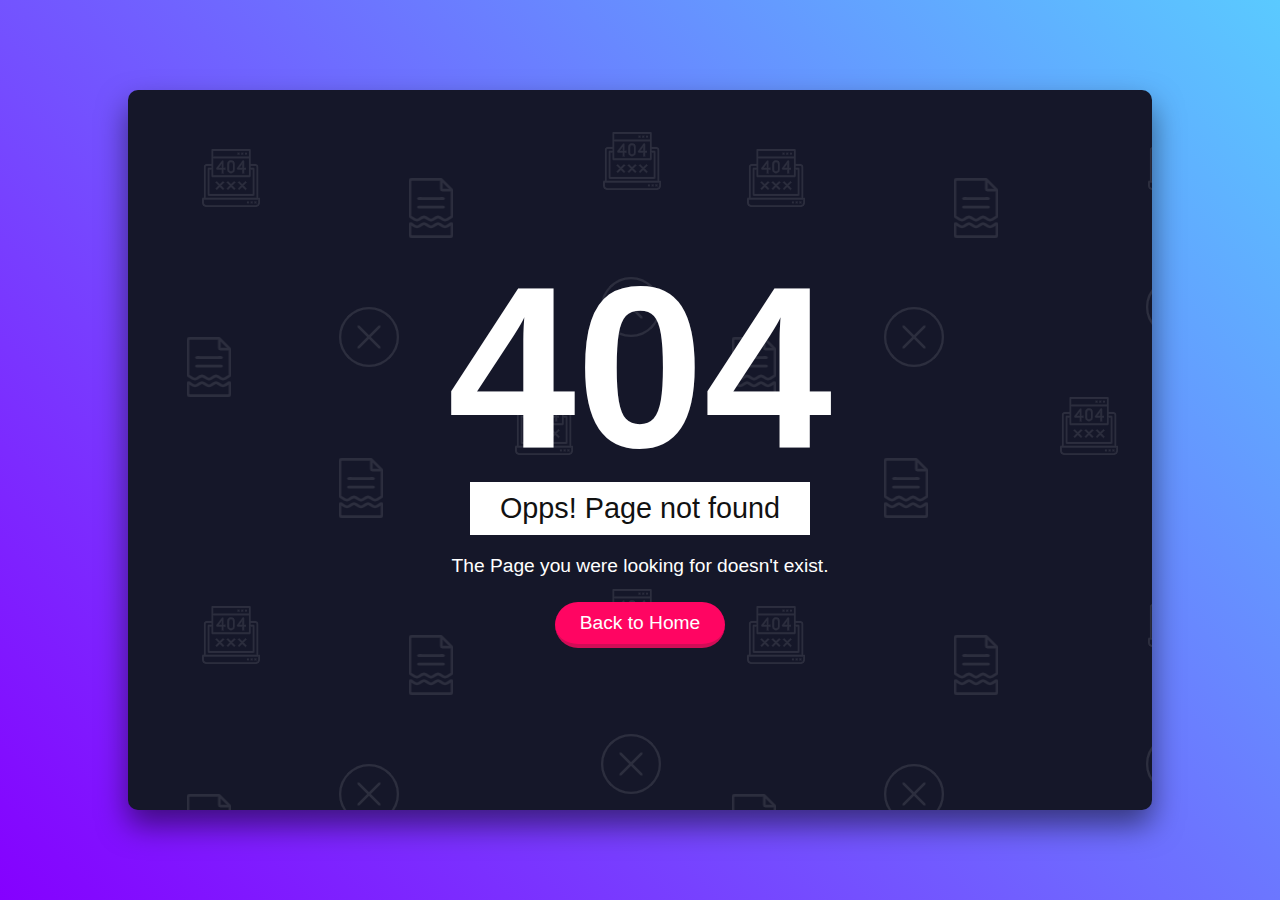
<file: 404/index.html>
<!DOCTYPE html>
<html>
<head>
	<title>404</title>
	<link rel="stylesheet" type="text/css" href="style.css">
</head>
<body>
	<div id="container">
		<div class="content">
			<h2>404</h2>
			<h4>Opps! Page not found</h4>
			<p>The Page you were looking for doesn't exist.</p>
			<a href="#">Back to Home</a>
		</div>
	</div>
	<script type="text/javascript">
		var container = document.getElementById('container')
		window.onmousemove = function(e)
		{
			var x = -e.clientX/5,
			    y = -e.clientY/5;
			container.style.backgroundPositionX = x + 'px';
			container.style.backgroundPositionY = y + 'px';
		}
	</script>
</body>
</html>
</file>
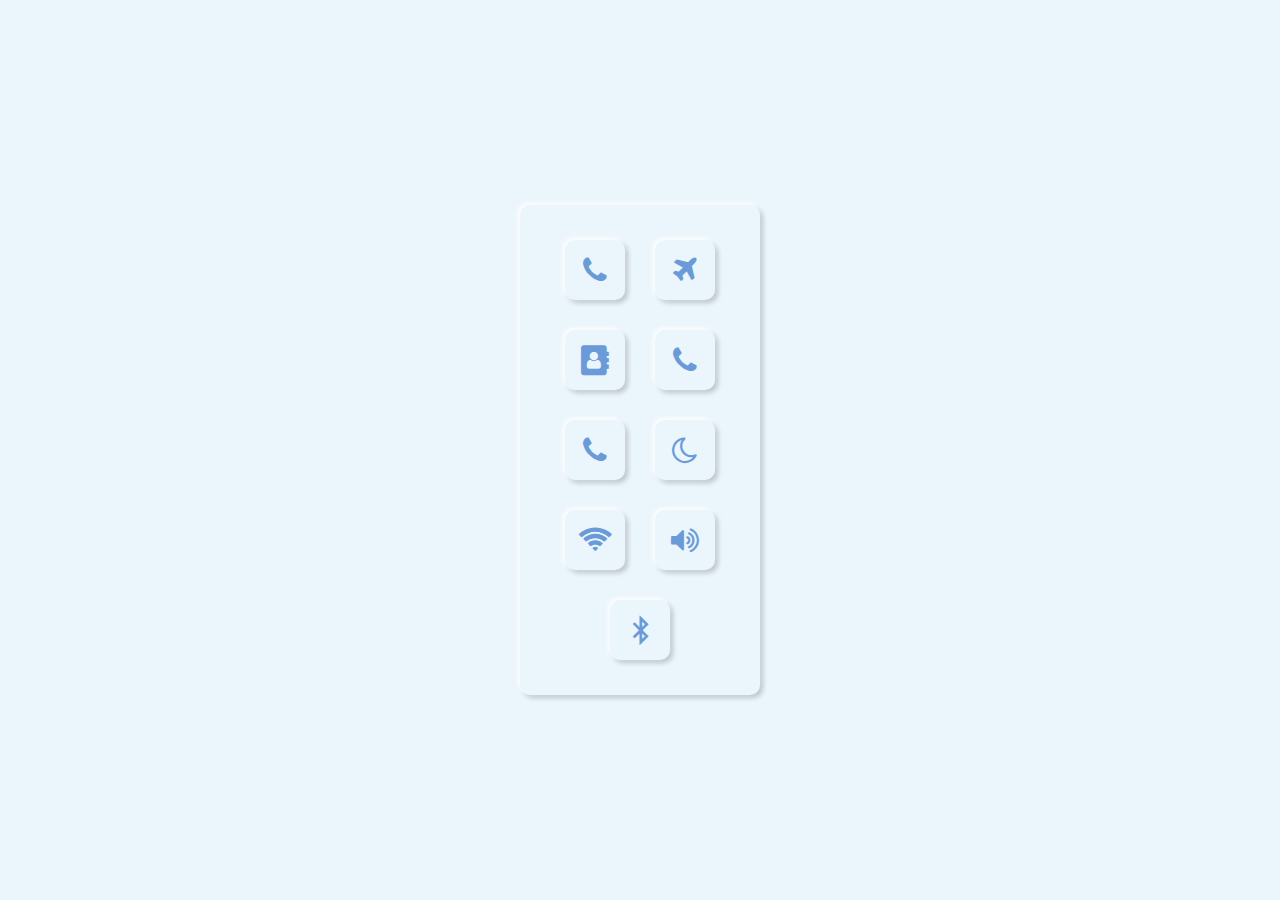
<file: checkbox1/index.html>
<!DOCTYPE html>
<html>
<head>
	<title>Neumorphic</title>
	<link rel="stylesheet" href="https://stackpath.bootstrapcdn.com/font-awesome/4.7.0/css/font-awesome.min.css" integrity="sha384-wvfXpqpZZVQGK6TAh5PVlGOfQNHSoD2xbE+QkPxCAFlNEevoEH3Sl0sibVcOQVnN" crossorigin="anonymous">
	<link rel="stylesheet" type="text/css" href="style.css">
</head>
<body>
	<ul>
		<li>
			<label>
				<input type="checkbox" name="">
				<div class="icon-box">
					<i class="fa fa-phone" aria-hidden="true"></i>
					
				</div>
			</label>
		</li>
		<li>
			<label>
				<input type="checkbox" name="">
				<div class="icon-box">
					<i class="fa fa-plane" aria-hidden="true"></i>
					
				</div>
			</label>
		</li>
		<li>
			<label>
				<input type="checkbox" name="">
				<div class="icon-box">
					<i class="fa fa-address-book" aria-hidden="true"></i>
					
				</div>
			</label>
		</li>
		<li>
			<label>
				<input type="checkbox" name="">
				<div class="icon-box">
					<i class="fa fa-phone" aria-hidden="true"></i>
					
				</div>
			</label>
		</li>
		<li>
			<label>
				<input type="checkbox" name="">
				<div class="icon-box">
					<i class="fa fa-phone" aria-hidden="true"></i>
					
				</div>
			</label>
		</li>
		<li>
			<label>
				<input type="checkbox" name="">
				<div class="icon-box">
					<i class="fa fa-moon-o" aria-hidden="true"></i>
					
				</div>
			</label>
		</li>
		<li>
			<label>
				<input type="checkbox" name="">
				<div class="icon-box">
					<i class="fa fa-wifi" aria-hidden="true"></i>
					
				</div>
			</label>
		</li>
		<li>
			<label>
				<input type="checkbox" name="">
				<div class="icon-box">
					<i class="fa fa-volume-up" aria-hidden="true"></i>
					
				</div>
			</label>
		</li>
		<li>
			<label>
				<input type="checkbox" name="">
				<div class="icon-box">
					<i class="fa fa-bluetooth-b" aria-hidden="true"></i>
					
				</div>
			</label>
		</li>
	</ul>
</body>
</html>
</file>
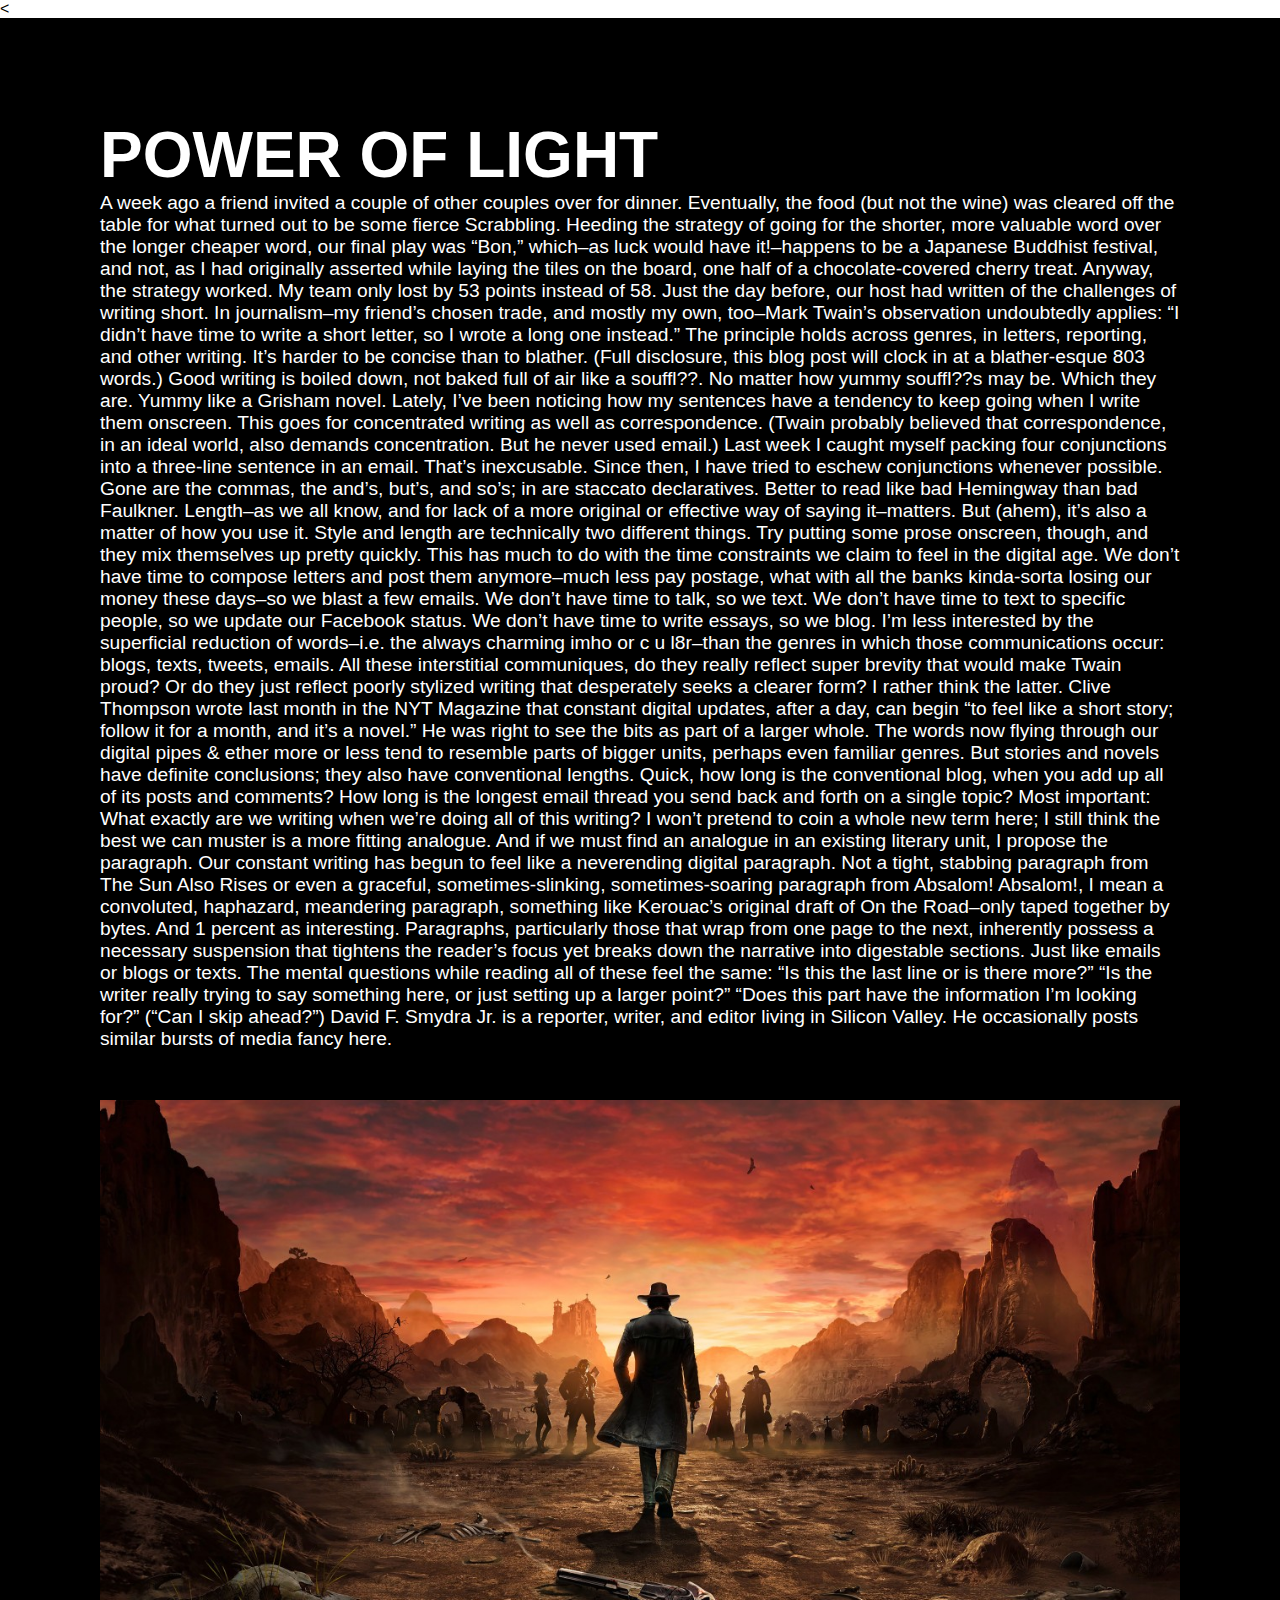
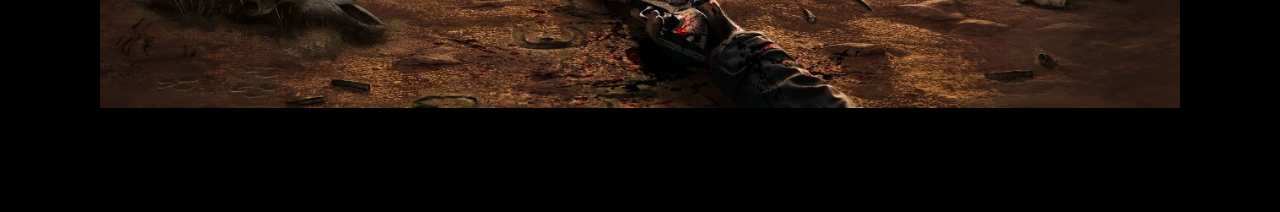
<file: ligth/index.html>
<!DOCTYPE html>
<html>
<head>
	<title>Light</title>
	<link rel="stylesheet" type="text/css" href="style.css">
</head>
<body>
	<<section>
		<div class="light"></div>
		<h2>POWER OF LIGHT</h2>
		<p>A week ago a friend invited a couple of other couples over for dinner. Eventually, the food (but not the wine) was cleared off the table for what turned out to be some fierce Scrabbling. Heeding the strategy of going for the shorter, more valuable word over the longer cheaper word, our final play was “Bon,” which–as luck would have it!–happens to be a Japanese Buddhist festival, and not, as I had originally asserted while laying the tiles on the board, one half of a chocolate-covered cherry treat. Anyway, the strategy worked. My team only lost by 53 points instead of 58.

Just the day before, our host had written of the challenges of writing short. In journalism–my friend’s chosen trade, and mostly my own, too–Mark Twain’s observation undoubtedly applies: “I didn’t have time to write a short letter, so I wrote a long one instead.” The principle holds across genres, in letters, reporting, and other writing. It’s harder to be concise than to blather. (Full disclosure, this blog post will clock in at a blather-esque 803 words.) Good writing is boiled down, not baked full of air like a souffl??. No matter how yummy souffl??s may be. Which they are. Yummy like a Grisham novel.

Lately, I’ve been noticing how my sentences have a tendency to keep going when I write them onscreen. This goes for concentrated writing as well as correspondence. (Twain probably believed that correspondence, in an ideal world, also demands concentration. But he never used email.) Last week I caught myself packing four conjunctions into a three-line sentence in an email. That’s inexcusable. Since then, I have tried to eschew conjunctions whenever possible. Gone are the commas, the and’s, but’s, and so’s; in are staccato declaratives. Better to read like bad Hemingway than bad Faulkner.

Length–as we all know, and for lack of a more original or effective way of saying it–matters. But (ahem), it’s also a matter of how you use it. Style and length are technically two different things.

Try putting some prose onscreen, though, and they mix themselves up pretty quickly. This has much to do with the time constraints we claim to feel in the digital age. We don’t have time to compose letters and post them anymore–much less pay postage, what with all the banks kinda-sorta losing our money these days–so we blast a few emails. We don’t have time to talk, so we text. We don’t have time to text to specific people, so we update our Facebook status. We don’t have time to write essays, so we blog.

I’m less interested by the superficial reduction of words–i.e. the always charming imho or c u l8r–than the genres in which those communications occur: blogs, texts, tweets, emails. All these interstitial communiques, do they really reflect super brevity that would make Twain proud? Or do they just reflect poorly stylized writing that desperately seeks a clearer form?

I rather think the latter. Clive Thompson wrote last month in the NYT Magazine that constant digital updates, after a day, can begin “to feel like a short story; follow it for a month, and it’s a novel.” He was right to see the bits as part of a larger whole. The words now flying through our digital pipes & ether more or less tend to resemble parts of bigger units, perhaps even familiar genres. But stories and novels have definite conclusions; they also have conventional lengths. Quick, how long is the conventional blog, when you add up all of its posts and comments? How long is the longest email thread you send back and forth on a single topic?

Most important: What exactly are we writing when we’re doing all of this writing? I won’t pretend to coin a whole new term here; I still think the best we can muster is a more fitting analogue. And if we must find an analogue in an existing literary unit, I propose the paragraph. Our constant writing has begun to feel like a neverending digital paragraph. Not a tight, stabbing paragraph from The Sun Also Rises or even a graceful, sometimes-slinking, sometimes-soaring paragraph from Absalom! Absalom!, I mean a convoluted, haphazard, meandering paragraph, something like Kerouac’s original draft of On the Road–only taped together by bytes. And 1 percent as interesting.

Paragraphs, particularly those that wrap from one page to the next, inherently possess a necessary suspension that tightens the reader’s focus yet breaks down the narrative into digestable sections. Just like emails or blogs or texts. The mental questions while reading all of these feel the same:

“Is this the last line or is there more?”

“Is the writer really trying to say something here, or just setting up a larger point?”

“Does this part have the information I’m looking for?”

(“Can I skip ahead?”)
David F. Smydra Jr. is a reporter, writer, and editor living in Silicon Valley. He occasionally posts similar bursts of media fancy here.</p>
<img src="05.jpg">
	</section>
	<script src="https://code.jquery.com/jquery-3.4.1.js""></script>

	<script type="text/javascript">
		$(document).mousemove(function(e){
			var X = e.pageX;
			var Y = e.pageY;
			$('.light').css('background','radial-gradient( circle at '+X+'px '+Y+'px , transparent, #000 30%)');	
		})
	</script>
</body>
</html>
</file>
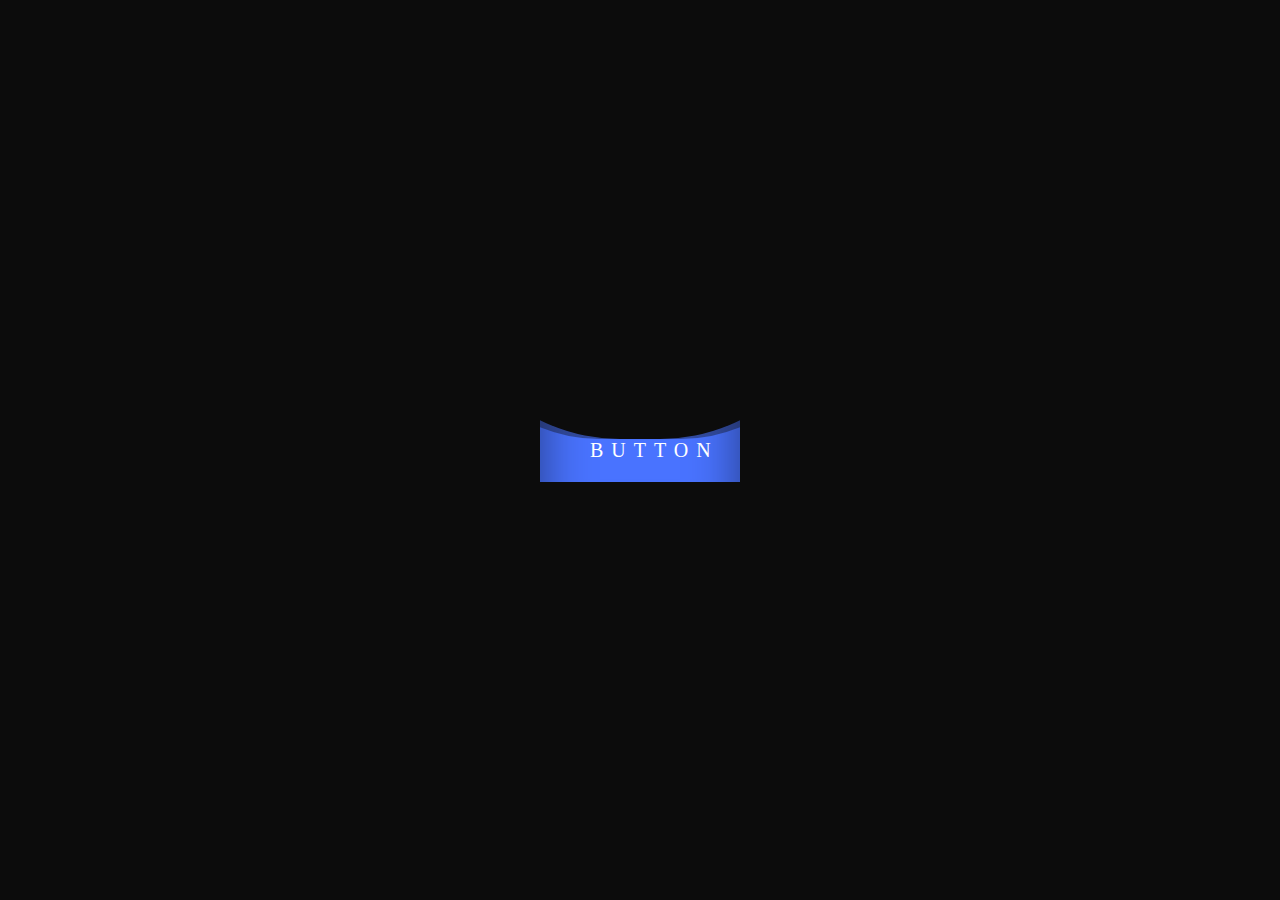
<file: liquid/index.html>
<!DOCTYPE html>
<html>
<head>
	<meta charset="utf-8">
	<title>UNIMATE</title>
	<link rel="stylesheet" href="CSS/style.css">
</head>
<body>
	<a href="#">
		<span>Button</span>
		<div class="liquid"></div>
	</a>
</body>
</html>
</file>
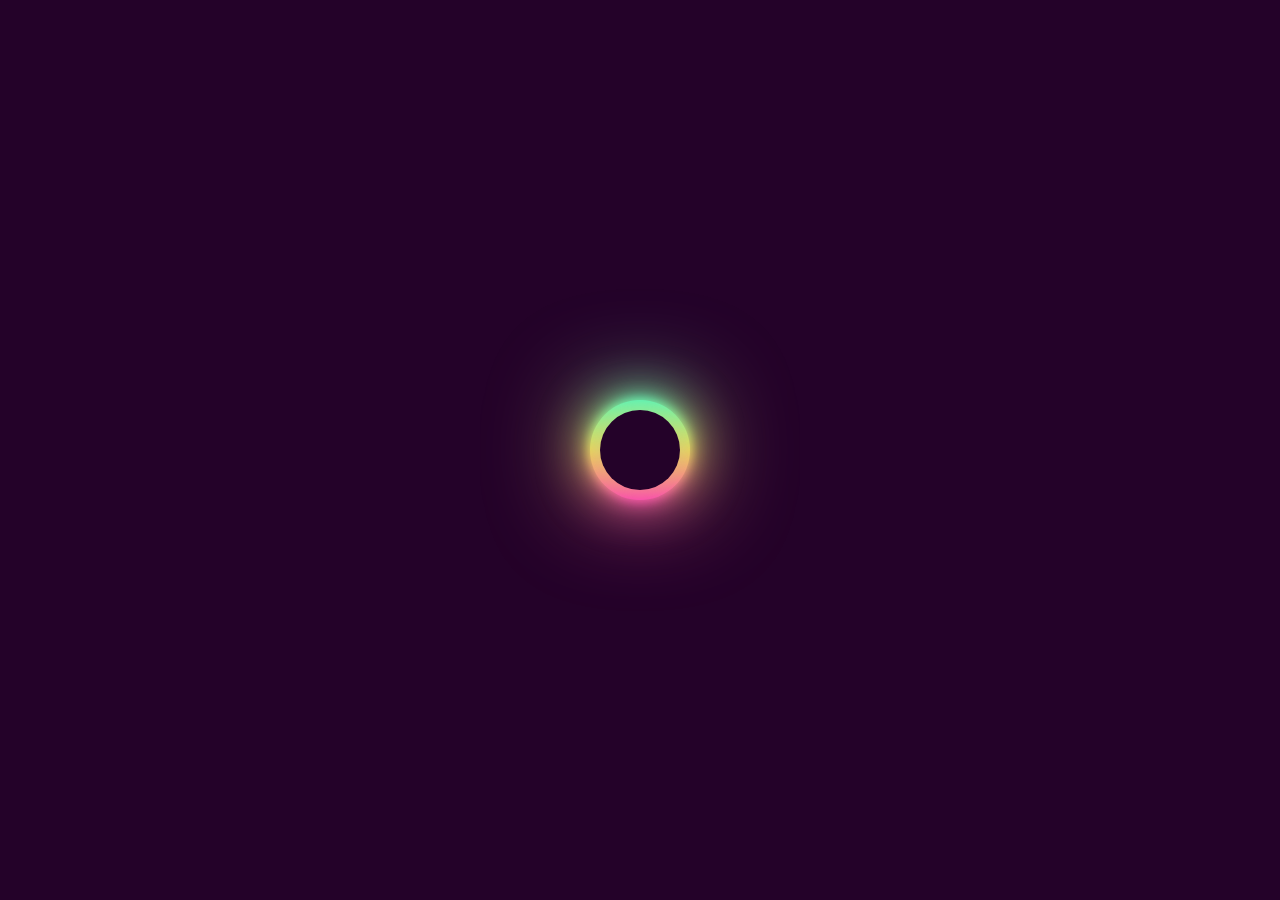
<file: loader/index.html>
<!DOCTYPE html>
<html>
<head>
	<title>Preloader</title>
	<link rel="stylesheet" type="text/css" href="style.css">
</head>
<body>
	<div class="loader">
		<span></span>
		<span></span>
		<span></span>
		<span></span>
	</div>
</body>
</html>
</file>
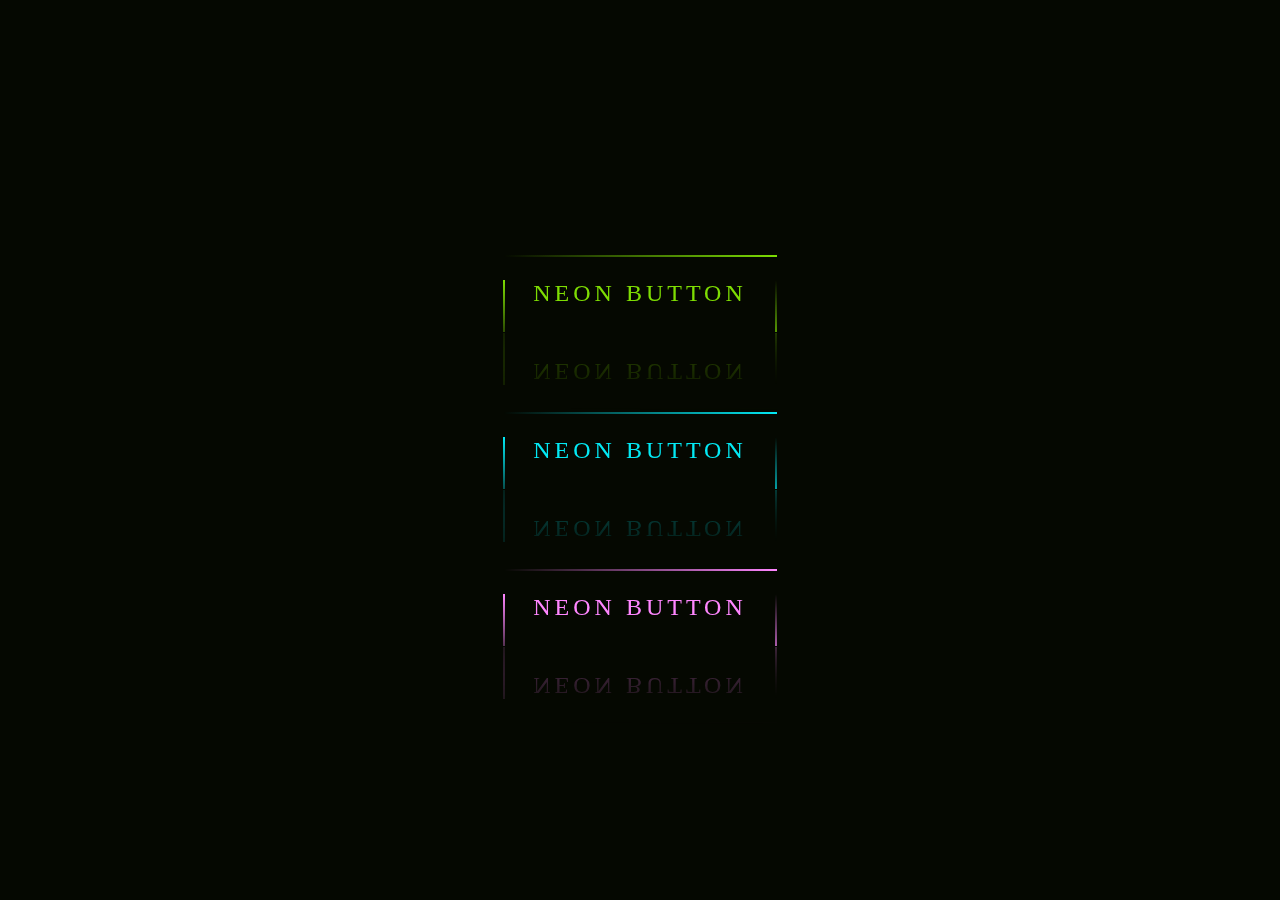
<file: neon_light/index.html>
<!DOCTYPE html>
<html>
<head>
	<title>NEON LIGHT</title>
	<link rel="stylesheet" type="text/css" href="style.css">
</head>
<body>
	<a href="#">
		<span></span>
		<span></span>
		<span></span>
		<span></span>
		Neon Button
	</a>
	<a href="#">
		<span></span>
		<span></span>
		<span></span>
		<span></span>
		Neon Button
	</a>
	<a href="#">
		<span></span>
		<span></span>
		<span></span>
		<span></span>
		Neon Button
	</a>
</body>
</html>
</file>
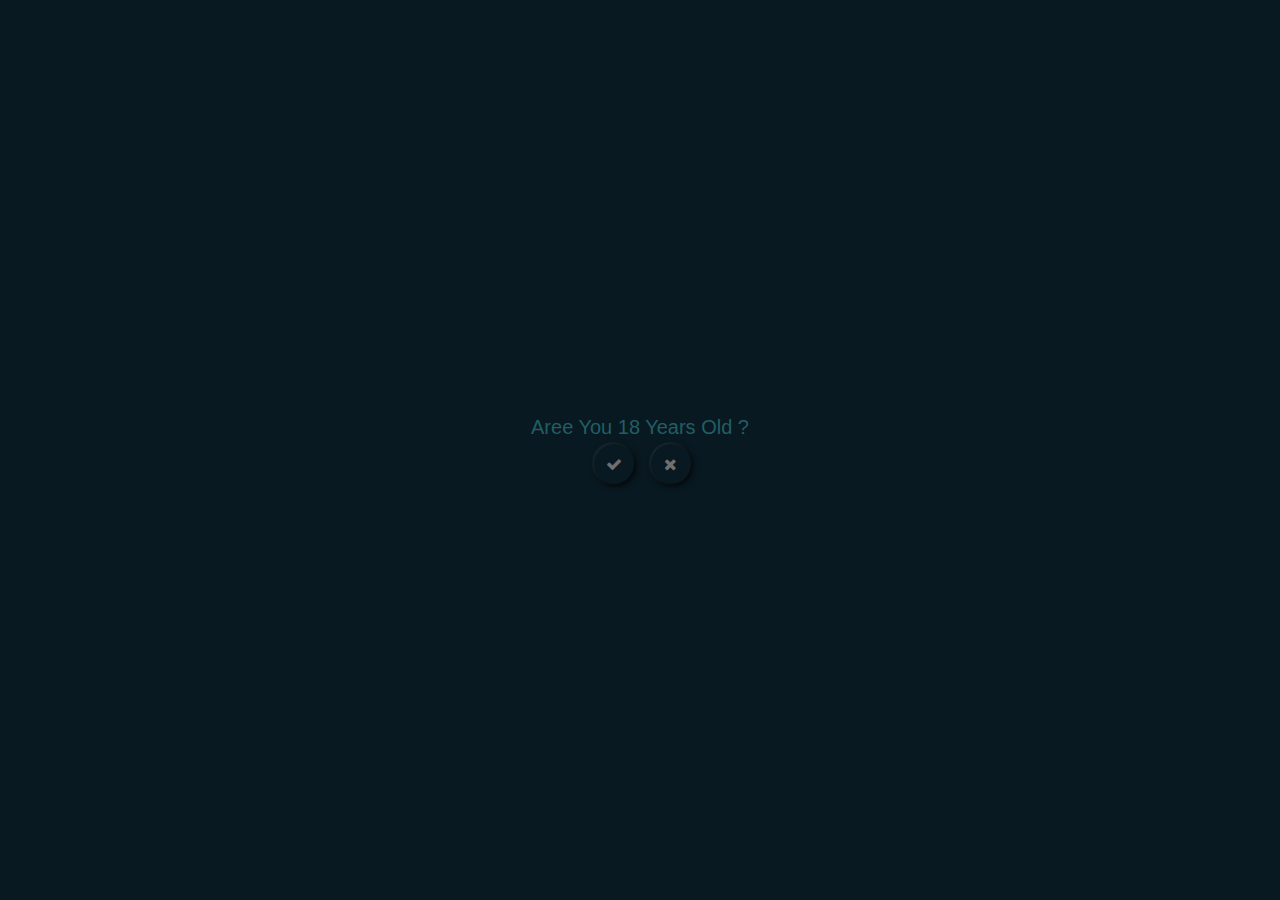
<file: neumophic radio button/index.html>
<!DOCTYPE html>
<html>
<head>
	<meta charset="utf-8">
	<title>Neumorphic Radio Button</title>
	<link rel="stylesheet" href="https://stackpath.bootstrapcdn.com/font-awesome/4.7.0/css/font-awesome.min.css" integrity="sha384-wvfXpqpZZVQGK6TAh5PVlGOfQNHSoD2xbE+QkPxCAFlNEevoEH3Sl0sibVcOQVnN" crossorigin="anonymous">
	<link rel="stylesheet" type="text/css" href="style.css">
</head>
<body>
	<div class="container">
		<p>Aree You 18 Years Old ?</p>
		<div>
			<label>
				<input type="Radio" name="age">
				<i class="fa fa-check" aria-hidden="true"></i>
			</label>
			<label>
				<input type="Radio" name="age">
				<i class="fa fa-times" aria-hidden="true"></i>
			</label>
		</div>
	</div>

</body>
</html>
</file>
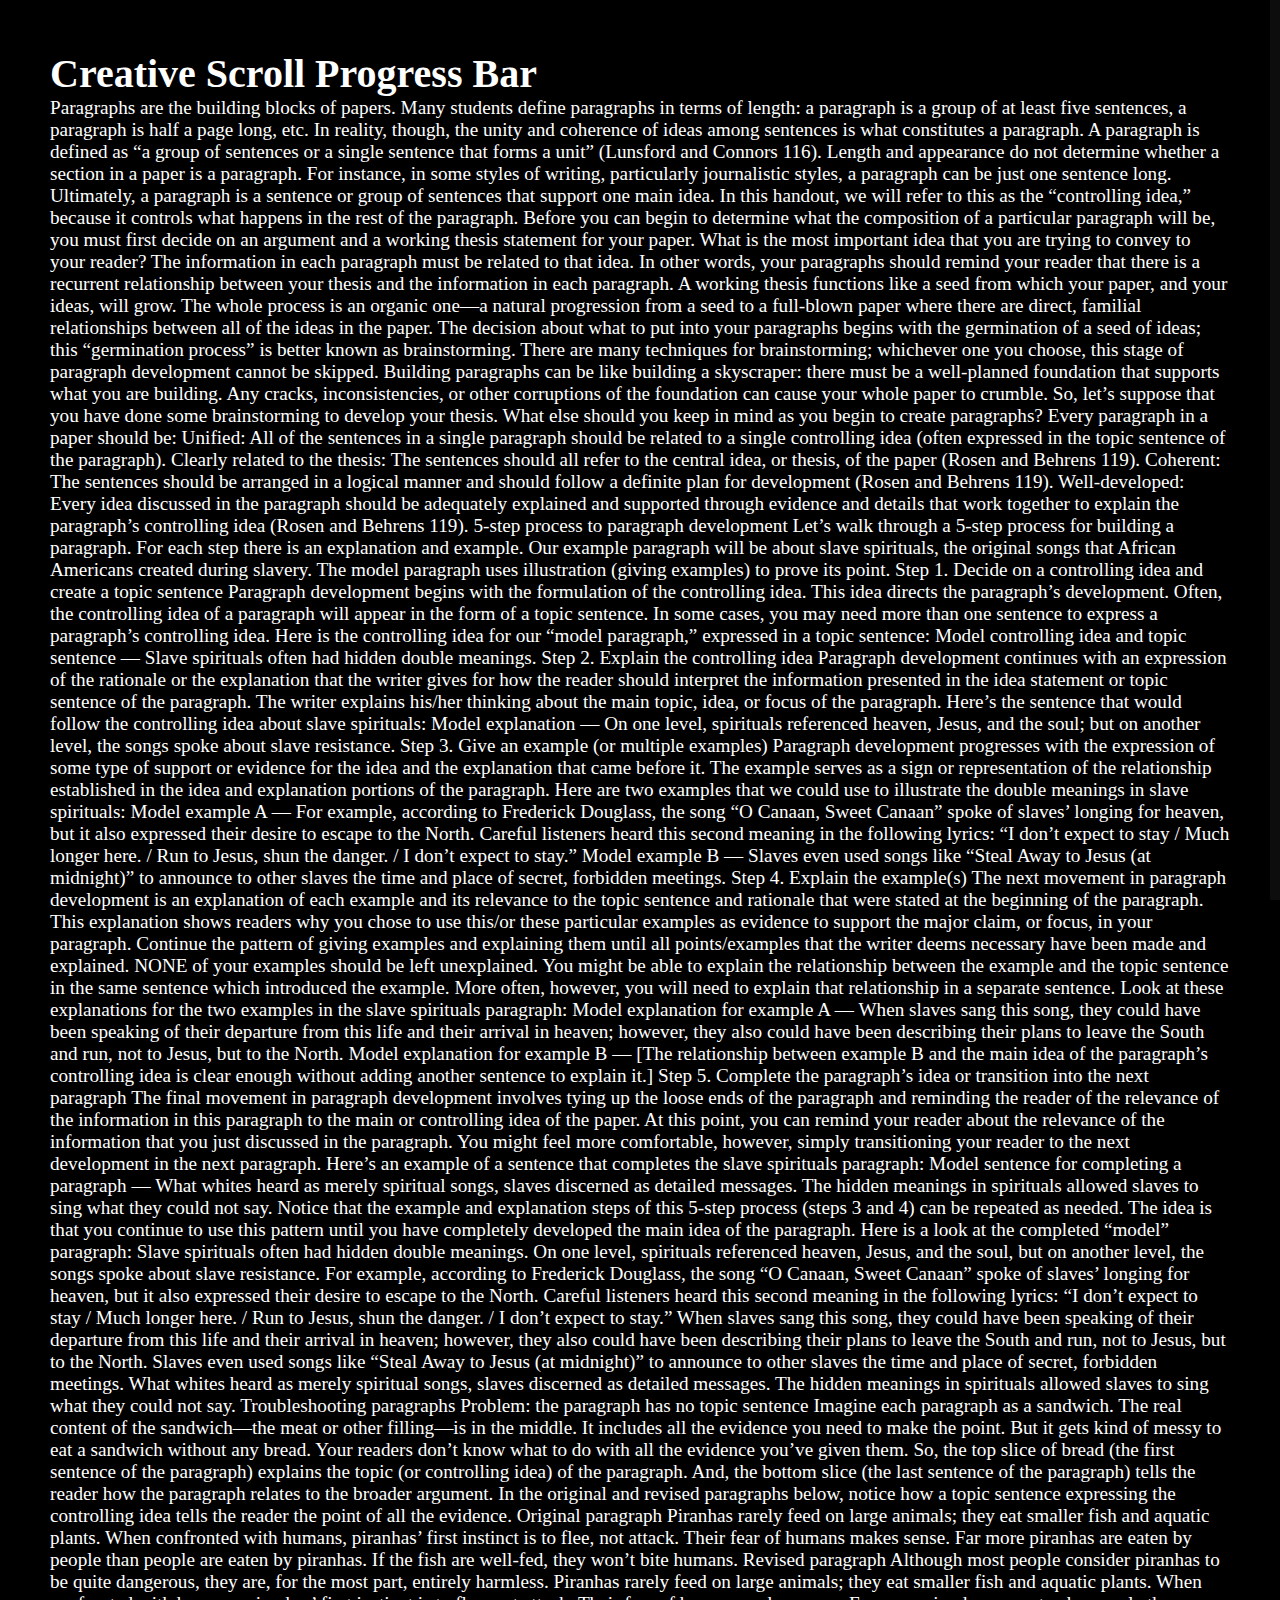
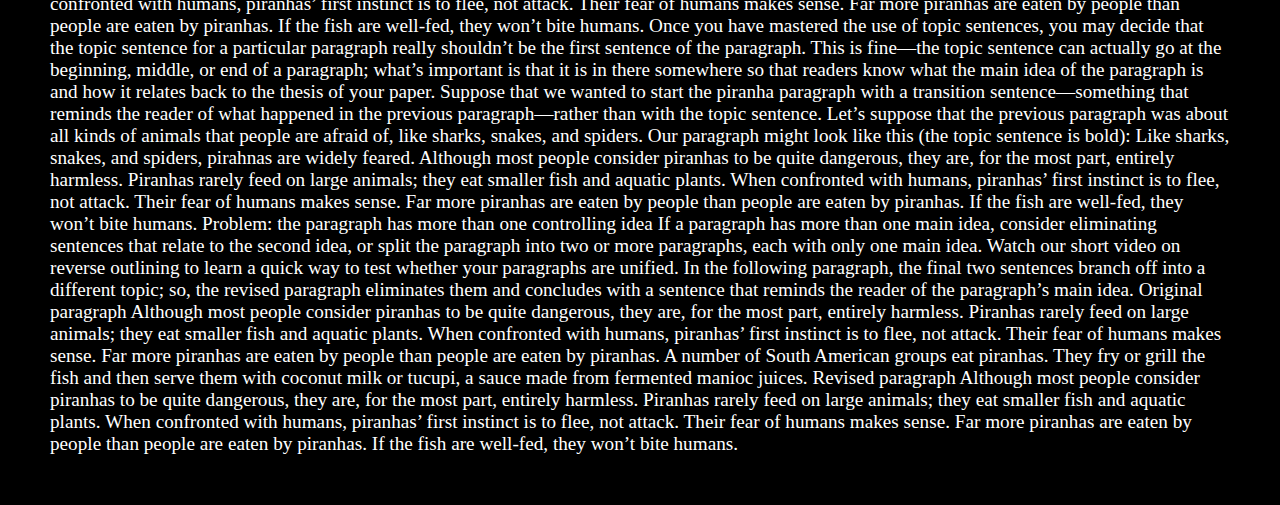
<file: Progress_bar/index.html>
<!DOCTYPE html>
<html>
<head>
	<title>Progress bar</title>
	<link rel="stylesheet" type="text/css" href="style.css">
</head>
<body>
	<div id="progressbar"></div>
	<div id="scrollpath"></div>
	<section>
		<h2>Creative Scroll Progress Bar</h2>
		<p>	Paragraphs are the building blocks of papers. Many students define paragraphs in terms of length: a paragraph is a group of at least five sentences, a paragraph is half a page long, etc. In reality, though, the unity and coherence of ideas among sentences is what constitutes a paragraph. A paragraph is defined as “a group of sentences or a single sentence that forms a unit” (Lunsford and Connors 116). Length and appearance do not determine whether a section in a paper is a paragraph. For instance, in some styles of writing, particularly journalistic styles, a paragraph can be just one sentence long. Ultimately, a paragraph is a sentence or group of sentences that support one main idea. In this handout, we will refer to this as the “controlling idea,” because it controls what happens in the rest of the paragraph. Before you can begin to determine what the composition of a particular paragraph will be, you must first decide on an argument and a working thesis statement for your paper. What is the most important idea that you are trying to convey to your reader? The information in each paragraph must be related to that idea. In other words, your paragraphs should remind your reader that there is a recurrent relationship between your thesis and the information in each paragraph. A working thesis functions like a seed from which your paper, and your ideas, will grow. The whole process is an organic one—a natural progression from a seed to a full-blown paper where there are direct, familial relationships between all of the ideas in the paper. 
		The decision about what to put into your paragraphs begins with the germination of a seed of ideas; this “germination process” is better known as brainstorming. There are many techniques for brainstorming; whichever one you choose, this stage of paragraph development cannot be skipped. Building paragraphs can be like building a skyscraper: there must be a well-planned foundation that supports what you are building. Any cracks, inconsistencies, or other corruptions of the foundation can cause your whole paper to crumble.
 
        So, let’s suppose that you have done some brainstorming to develop your thesis. What else should you keep in mind as you begin to create paragraphs? Every paragraph in a paper should be:
        Unified: All of the sentences in a single paragraph should be related to a single controlling idea (often expressed in the topic sentence of the paragraph).
        Clearly related to the thesis: The sentences should all refer to the central idea, or thesis, of the paper (Rosen and Behrens 119).
        Coherent: The sentences should be arranged in a logical manner and should follow a definite plan for development (Rosen and Behrens 119).
        Well-developed: Every idea discussed in the paragraph should be adequately explained and supported through evidence and details that work together to explain the paragraph’s controlling idea (Rosen and Behrens 119).
    5-step process to paragraph development
Let’s walk through a 5-step process for building a paragraph. For each step there is an explanation and example. Our example paragraph will be about slave spirituals, the original songs that African Americans created during slavery. The model paragraph uses illustration (giving examples) to prove its point.

Step 1. Decide on a controlling idea and create a topic sentence
Paragraph development begins with the formulation of the controlling idea. This idea directs the paragraph’s development. Often, the controlling idea of a paragraph will appear in the form of a topic sentence. In some cases, you may need more than one sentence to express a paragraph’s controlling idea. Here is the controlling idea for our “model paragraph,” expressed in a topic sentence:

Model controlling idea and topic sentence — Slave spirituals often had hidden double meanings.
Step 2. Explain the controlling idea
Paragraph development continues with an expression of the rationale or the explanation that the writer gives for how the reader should interpret the information presented in the idea statement or topic sentence of the paragraph. The writer explains his/her thinking about the main topic, idea, or focus of the paragraph. Here’s the sentence that would follow the controlling idea about slave spirituals:

Model explanation — On one level, spirituals referenced heaven, Jesus, and the soul; but on another level, the songs spoke about slave resistance.
Step 3. Give an example (or multiple examples)
Paragraph development progresses with the expression of some type of support or evidence for the idea and the explanation that came before it. The example serves as a sign or representation of the relationship established in the idea and explanation portions of the paragraph. Here are two examples that we could use to illustrate the double meanings in slave spirituals:

Model example A — For example, according to Frederick Douglass, the song “O Canaan, Sweet Canaan” spoke of slaves’ longing for heaven, but it also expressed their desire to escape to the North. Careful listeners heard this second meaning in the following lyrics: “I don’t expect to stay / Much longer here. / Run to Jesus, shun the danger. / I don’t expect to stay.”
Model example B — Slaves even used songs like “Steal Away to Jesus (at midnight)” to announce to other slaves the time and place of secret, forbidden meetings.
Step 4. Explain the example(s)
The next movement in paragraph development is an explanation of each example and its relevance to the topic sentence and rationale that were stated at the beginning of the paragraph. This explanation shows readers why you chose to use this/or these particular examples as evidence to support the major claim, or focus, in your paragraph.

Continue the pattern of giving examples and explaining them until all points/examples that the writer deems necessary have been made and explained. NONE of your examples should be left unexplained. You might be able to explain the relationship between the example and the topic sentence in the same sentence which introduced the example. More often, however, you will need to explain that relationship in a separate sentence. Look at these explanations for the two examples in the slave spirituals paragraph:

Model explanation for example A — When slaves sang this song, they could have been speaking of their departure from this life and their arrival in heaven; however, they also could have been describing their plans to leave the South and run, not to Jesus, but to the North.
Model explanation for example B — [The relationship between example B and the main idea of the paragraph’s controlling idea is clear enough without adding another sentence to explain it.]
Step 5. Complete the paragraph’s idea or transition into the next paragraph
The final movement in paragraph development involves tying up the loose ends of the paragraph and reminding the reader of the relevance of the information in this paragraph to the main or controlling idea of the paper. At this point, you can remind your reader about the relevance of the information that you just discussed in the paragraph. You might feel more comfortable, however, simply transitioning your reader to the next development in the next paragraph. Here’s an example of a sentence that completes the slave spirituals paragraph:

Model sentence for completing a paragraph — What whites heard as merely spiritual songs, slaves discerned as detailed messages. The hidden meanings in spirituals allowed slaves to sing what they could not say.
Notice that the example and explanation steps of this 5-step process (steps 3 and 4) can be repeated as needed. The idea is that you continue to use this pattern until you have completely developed the main idea of the paragraph.

Here is a look at the completed “model” paragraph:
Slave spirituals often had hidden double meanings. On one level, spirituals referenced heaven, Jesus, and the soul, but on another level, the songs spoke about slave resistance. For example, according to Frederick Douglass, the song “O Canaan, Sweet Canaan” spoke of slaves’ longing for heaven, but it also expressed their desire to escape to the North. Careful listeners heard this second meaning in the following lyrics: “I don’t expect to stay / Much longer here. / Run to Jesus, shun the danger. / I don’t expect to stay.” When slaves sang this song, they could have been speaking of their departure from this life and their arrival in heaven; however, they also could have been describing their plans to leave the South and run, not to Jesus, but to the North. Slaves even used songs like “Steal Away to Jesus (at midnight)” to announce to other slaves the time and place of secret, forbidden meetings. What whites heard as merely spiritual songs, slaves discerned as detailed messages. The hidden meanings in spirituals allowed slaves to sing what they could not say.
Troubleshooting paragraphs
Problem: the paragraph has no topic sentence
Imagine each paragraph as a sandwich. The real content of the sandwich—the meat or other filling—is in the middle. It includes all the evidence you need to make the point. But it gets kind of messy to eat a sandwich without any bread. Your readers don’t know what to do with all the evidence you’ve given them. So, the top slice of bread (the first sentence of the paragraph) explains the topic (or controlling idea) of the paragraph. And, the bottom slice (the last sentence of the paragraph) tells the reader how the paragraph relates to the broader argument. In the original and revised paragraphs below, notice how a topic sentence expressing the controlling idea tells the reader the point of all the evidence.

Original paragraph
Piranhas rarely feed on large animals; they eat smaller fish and aquatic plants. When confronted with humans, piranhas’ first instinct is to flee, not attack. Their fear of humans makes sense. Far more piranhas are eaten by people than people are eaten by piranhas. If the fish are well-fed, they won’t bite humans.
Revised paragraph
Although most people consider piranhas to be quite dangerous, they are, for the most part, entirely harmless. Piranhas rarely feed on large animals; they eat smaller fish and aquatic plants. When confronted with humans, piranhas’ first instinct is to flee, not attack. Their fear of humans makes sense. Far more piranhas are eaten by people than people are eaten by piranhas. If the fish are well-fed, they won’t bite humans.
Once you have mastered the use of topic sentences, you may decide that the topic sentence for a particular paragraph really shouldn’t be the first sentence of the paragraph. This is fine—the topic sentence can actually go at the beginning, middle, or end of a paragraph; what’s important is that it is in there somewhere so that readers know what the main idea of the paragraph is and how it relates back to the thesis of your paper. Suppose that we wanted to start the piranha paragraph with a transition sentence—something that reminds the reader of what happened in the previous paragraph—rather than with the topic sentence. Let’s suppose that the previous paragraph was about all kinds of animals that people are afraid of, like sharks, snakes, and spiders. Our paragraph might look like this (the topic sentence is bold):

Like sharks, snakes, and spiders, pirahnas are widely feared. Although most people consider piranhas to be quite dangerous, they are, for the most part, entirely harmless. Piranhas rarely feed on large animals; they eat smaller fish and aquatic plants. When confronted with humans, piranhas’ first instinct is to flee, not attack. Their fear of humans makes sense. Far more piranhas are eaten by people than people are eaten by piranhas. If the fish are well-fed, they won’t bite humans.
Problem: the paragraph has more than one controlling idea
If a paragraph has more than one main idea, consider eliminating sentences that relate to the second idea, or split the paragraph into two or more paragraphs, each with only one main idea. Watch our short video on reverse outlining to learn a quick way to test whether your paragraphs are unified. In the following paragraph, the final two sentences branch off into a different topic; so, the revised paragraph eliminates them and concludes with a sentence that reminds the reader of the paragraph’s main idea.

Original paragraph

Although most people consider piranhas to be quite dangerous, they are, for the most part, entirely harmless. Piranhas rarely feed on large animals; they eat smaller fish and aquatic plants. When confronted with humans, piranhas’ first instinct is to flee, not attack. Their fear of humans makes sense. Far more piranhas are eaten by people than people are eaten by piranhas. A number of South American groups eat piranhas. They fry or grill the fish and then serve them with coconut milk or tucupi, a sauce made from fermented manioc juices.
Revised paragraph

Although most people consider piranhas to be quite dangerous, they are, for the most part, entirely harmless. Piranhas rarely feed on large animals; they eat smaller fish and aquatic plants. When confronted with humans, piranhas’ first instinct is to flee, not attack. Their fear of humans makes sense. Far more piranhas are eaten by people than people are eaten by piranhas. If the fish are well-fed, they won’t bite humans.</p>
	</section>
</body>
</html>
</file>
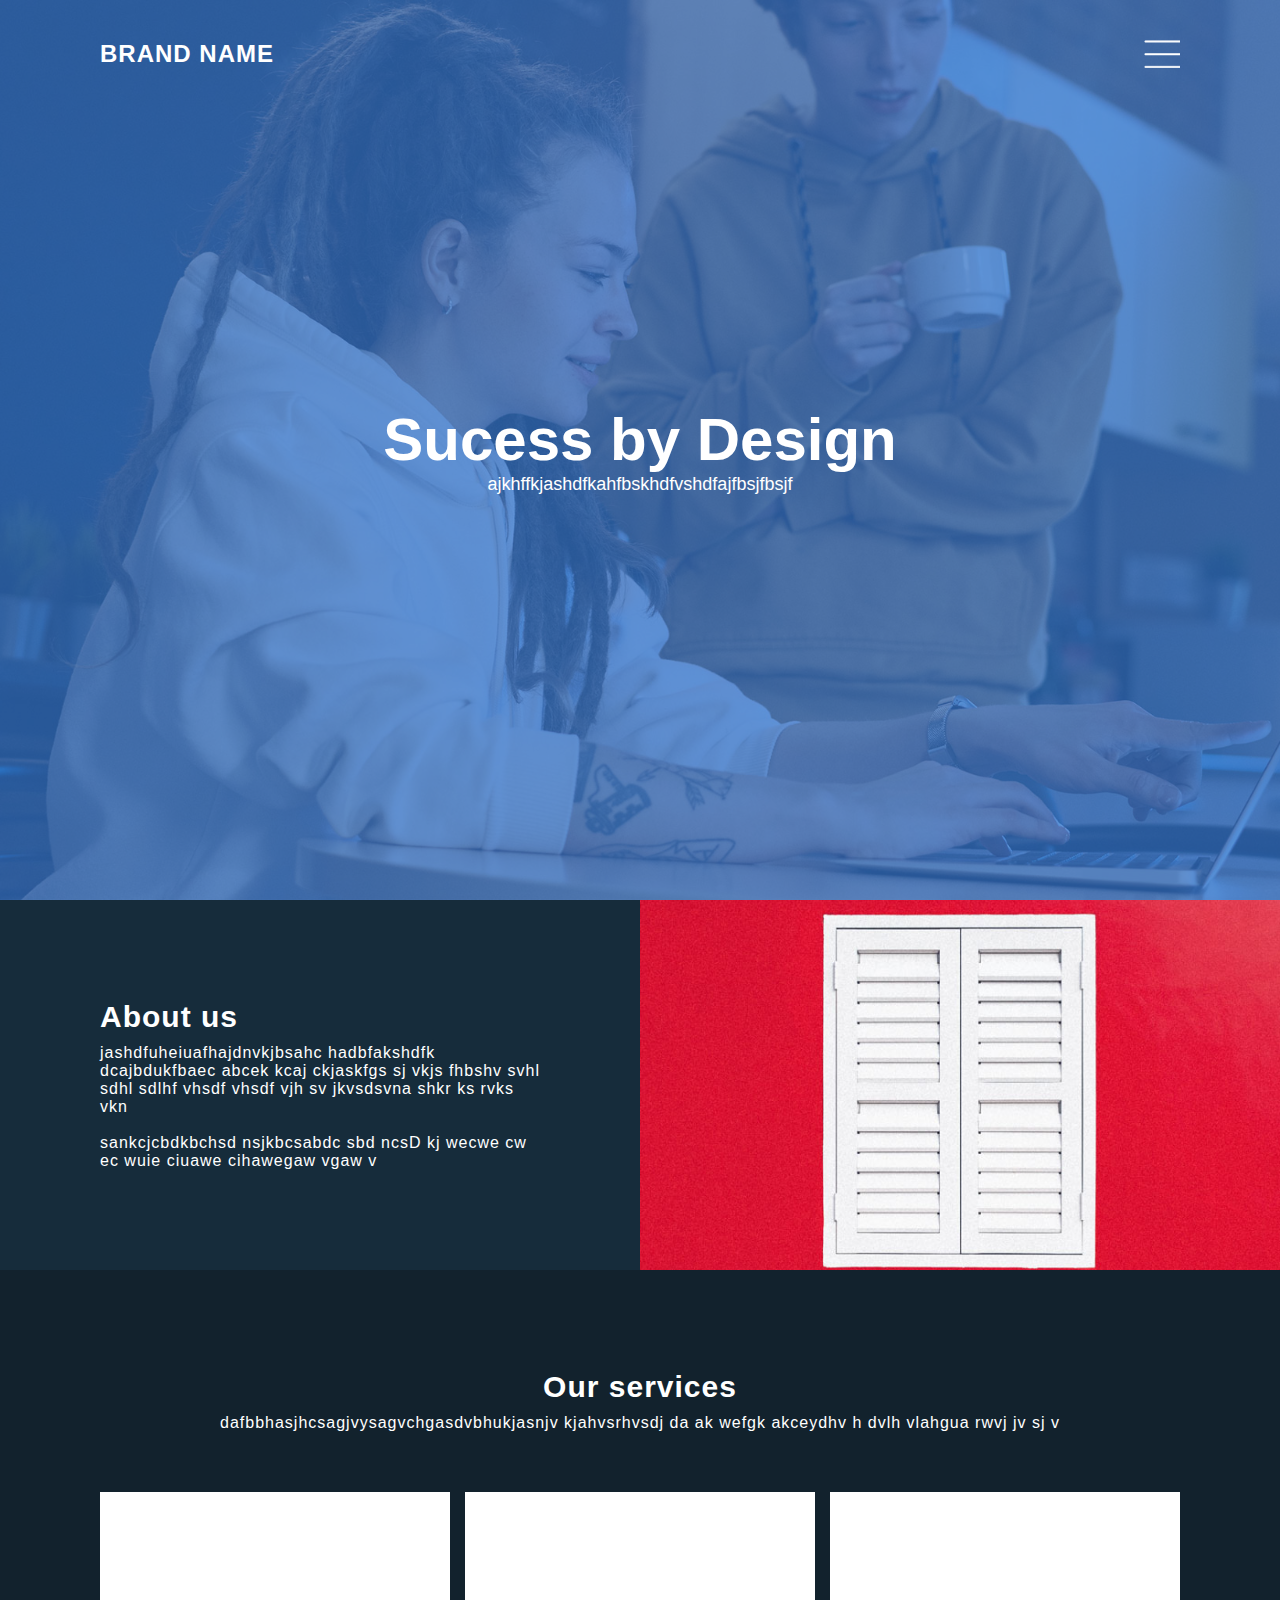
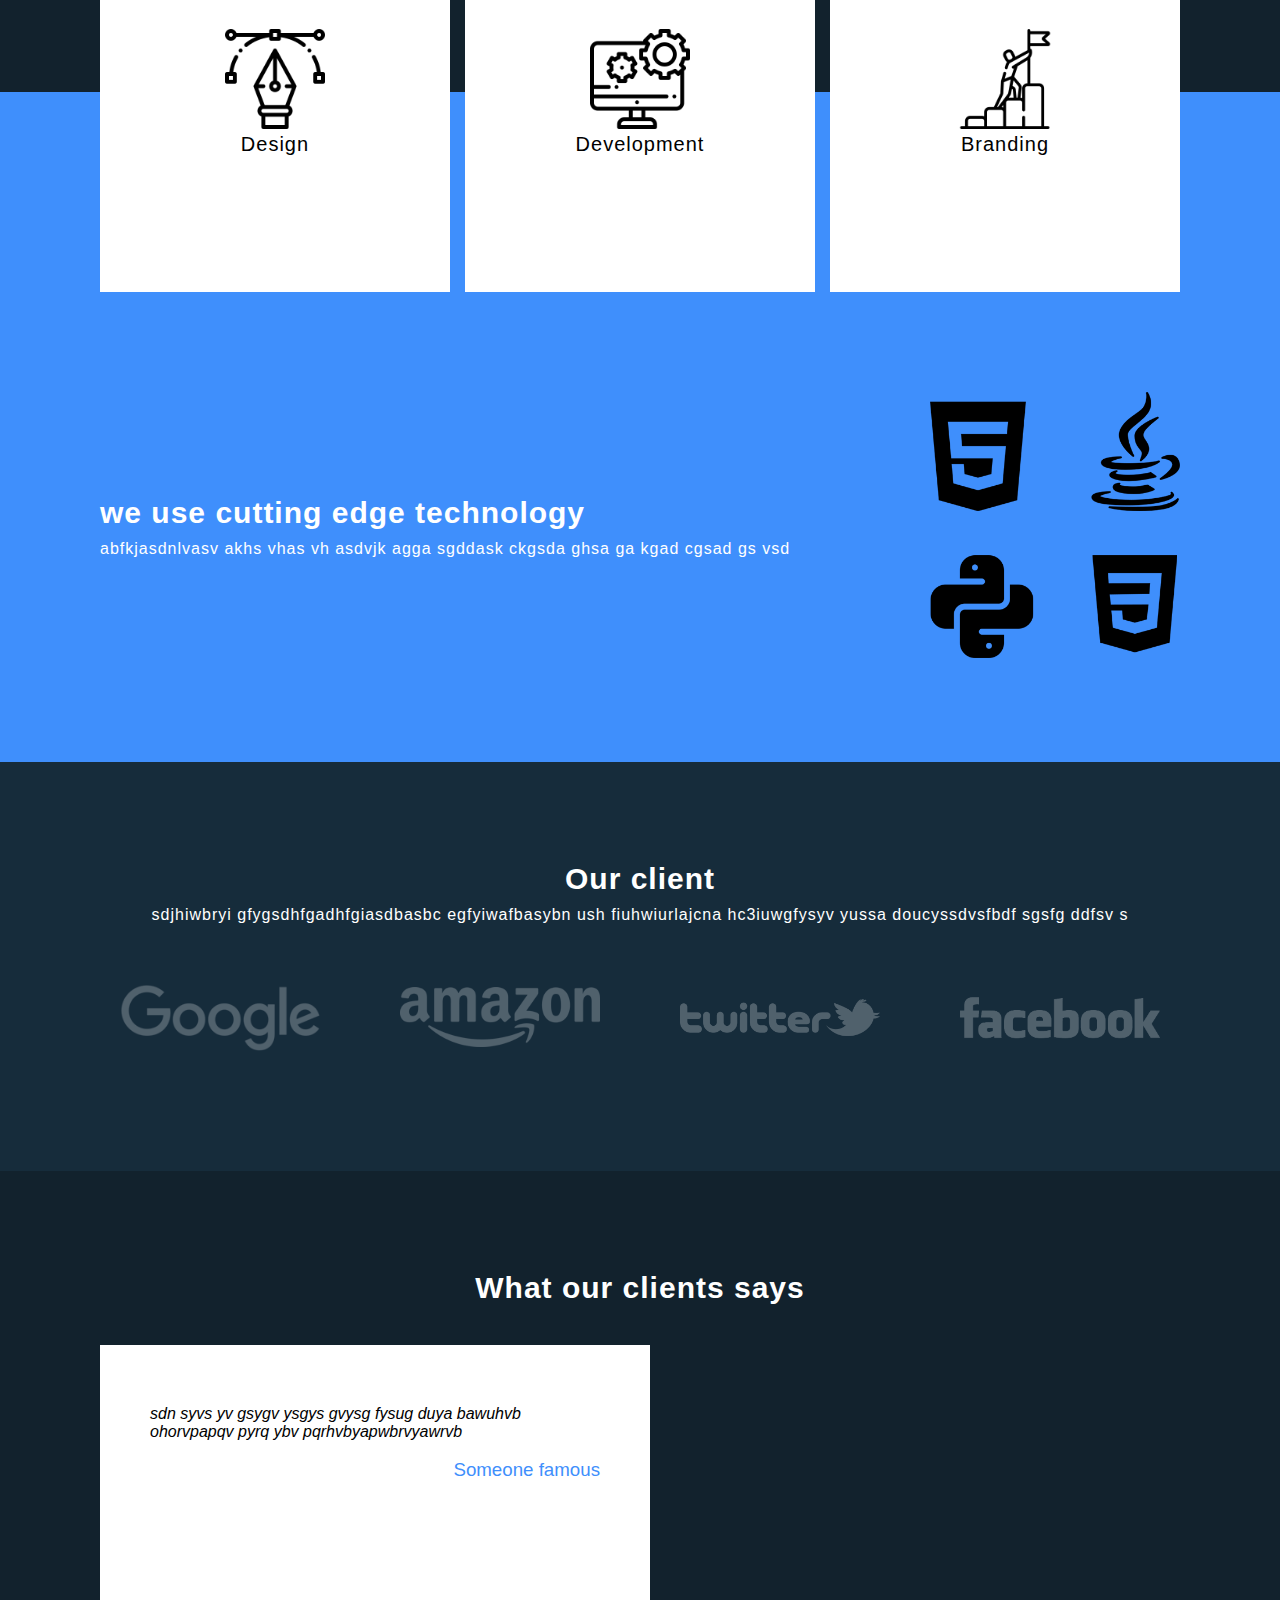
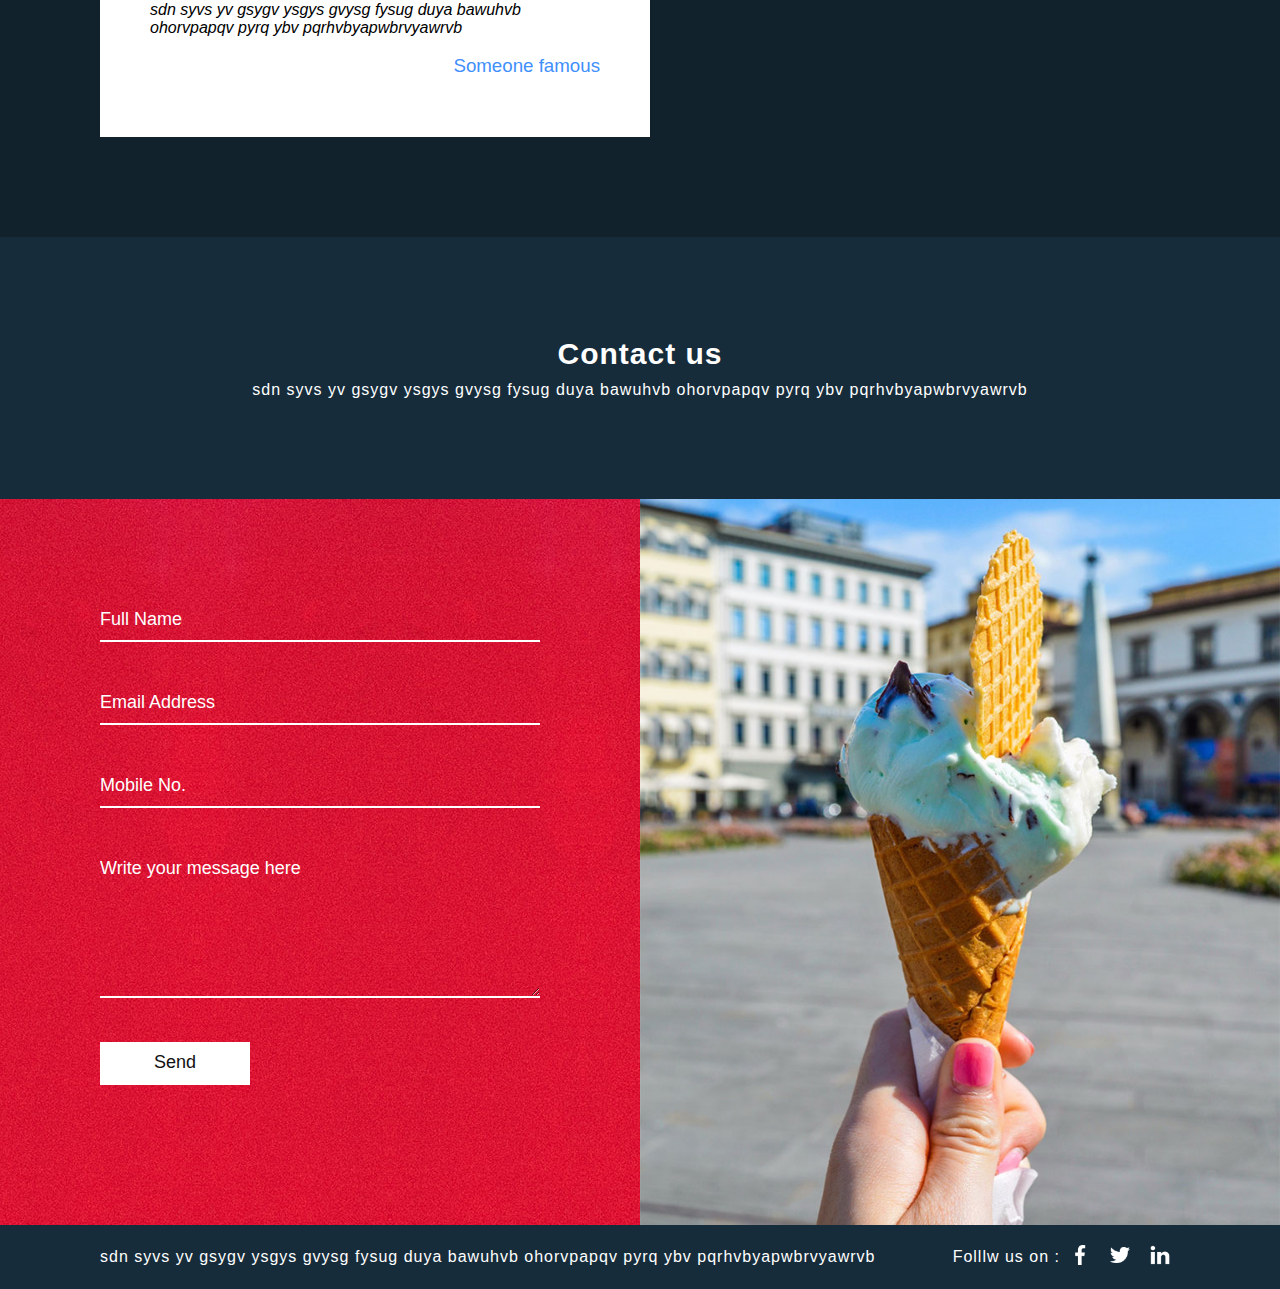
<file: responsive/index.html>
<!DOCTYPE html>
<html>
<head>
	<meta name="viewport" content="width-device-width, initial-scale=1.0">
	<meta charset="utf-8">
	<title>Responsive</title>
	<link rel="stylesheet" type="text/css" href="style.css">
</head>
<body>
	<!--Banner -->
	<div class="banner">
		<header>
			<a href="#" class="logo">Brand Name</a>
			<div class="toggle"></div>
		</header>
		<img src="bg.jpg">
		<div class="content">
			<h2>Sucess by Design</h2>
			<p>
				ajkhffkjashdfkahfbskhdfvshdfajfbsjfbsjf
			</p>
		</div>
	</div>

	<!--About -->
	<section class="about">
		<div class="content8x">
			<h2 class="heading">About us</h2>
			<p class="text">jashdfuheiuafhajdnvkjbsahc hadbfakshdfk dcajbdukfbaec abcek kcaj ckjaskfgs sj vkjs fhbshv svhl sdhl sdlhf vhsdf vhsdf vjh sv
				 jkvsdsvna shkr ks rvks vkn<br><br>
				sankcjcbdkbchsd nsjkbcsabdc sbd ncsD kj wecwe cw ec wuie ciuawe cihawegaw vgaw v
			</p>
		</div>
		<div class="img8x"></div>
	</section>
	<!--Services -->
	<section class="services">
		<h2 class="heading">Our services</h2>
		<p class="text">dafbbhasjhcsagjvysagvchgasdvbhukjasnjv kjahvsrhvsdj da ak wefgk akceydhv h dvlh vlahgua rwvj jv sj v</p>
		<div class="container">
			<div class="services8x">
				<div>
					<img src="icon1.png">
					<h2>Design</h2>
				</div>
			</div>
			<div class="services8x">
				<div>
					<img src="icon2.png">
					<h2>Development</h2>
				</div>
			</div>
			<div class="services8x">
				<div>
					<img src="icon3.png">
					<h2>Branding</h2>
				</div>
			</div>
			</div>
		</div>
	</section>
	<!--Technology -->
	<section class="technology">
		<div class="content8x">
			<h2 class="heading">
				we use cutting edge technology
			</h2>
			<p class="text"> abfkjasdnlvasv akhs vhas vh asdvjk agga sgddask ckgsda ghsa ga kgad cgsad gs vsd</p>
		</div>
		<div class="img8x">
			<img src="tech.png">
		</div>
	</section>
	<!--Client-->
	<section class="client">
		<h2 class="heading">Our client</h2>
		<p class="text">
			sdjhiwbryi gfygsdhfgadhfgiasdbasbc  egfyiwafbasybn ush fiuhwiurlajcna hc3iuwgfysyv yussa doucyssdvsfbdf sgsfg ddfsv s
		</p>
		<div class="img8x">
			<img src="brand1.png">
			<img src="brand2.png">
			<img src="brand3.png">
			<img src="brand4.png">
		</div>
	</section>
	<!--Testimonials -->
	<section class="testimonials">
		<h2 class="heading">What our clients says</h2>
		<div class="container">
			<div class="content8x">
				<div>
				<p>sdn syvs yv gsygv ysgys gvysg fysug duya bawuhvb ohorvpapqv pyrq ybv pqrhvbyapwbrvyawrvb</p><br>
				<h3>Someone famous</h3>
			</div>
			</div>


			<div class="content8x">
				<div>
				<p>sdn syvs yv gsygv ysgys gvysg fysug duya bawuhvb ohorvpapqv pyrq ybv pqrhvbyapwbrvyawrvb</p><br>
				<h3>Someone famous</h3>
			</div>
			</div>
	    </div>
	</section>
	<!--Contact -->
	<section class="contact">
		<h2 class="heading">Contact us</h2>
		<p class="text">sdn syvs yv gsygv ysgys gvysg fysug duya bawuhvb ohorvpapqv pyrq ybv pqrhvbyapwbrvyawrvb</p>
	</section>

	<section class="about">
		<div class="content8x redbg">
			<div class="form">
				<div class="input8x">
					<input type="text" name="" placeholder="Full Name">
				</div>
				<div class="input8x">
					<input type="text" name="" placeholder="Email Address">
				</div>
				<div class="input8x">
					<input type="text" name="" placeholder="Mobile No.">
				</div>
				<div class="input8x">
					<textarea placeholder="Write your message here"></textarea>
				</div>
				<div class="input8x">
					<input type="submit" name="" value="Send">
				</div>
			</div>
		</div>
		<div class="img8x2"></div>
	</section>
	<!--Footer -->
	<section class="footer">
		<p class="text">sdn syvs yv gsygv ysgys gvysg fysug duya bawuhvb ohorvpapqv pyrq ybv pqrhvbyapwbrvyawrvb </p>
		<ul>
			<p class="text"> Folllw us on :</p>
			<li><a href="#"><img src="facebook.png"></a></li>
			<li><a href="#"><img src="twitter.png"></a></li>
			<li><a href="#"><img src="linkedin.png"></a></li>
		</ul>
	</section>
</body>
</html>
</file>
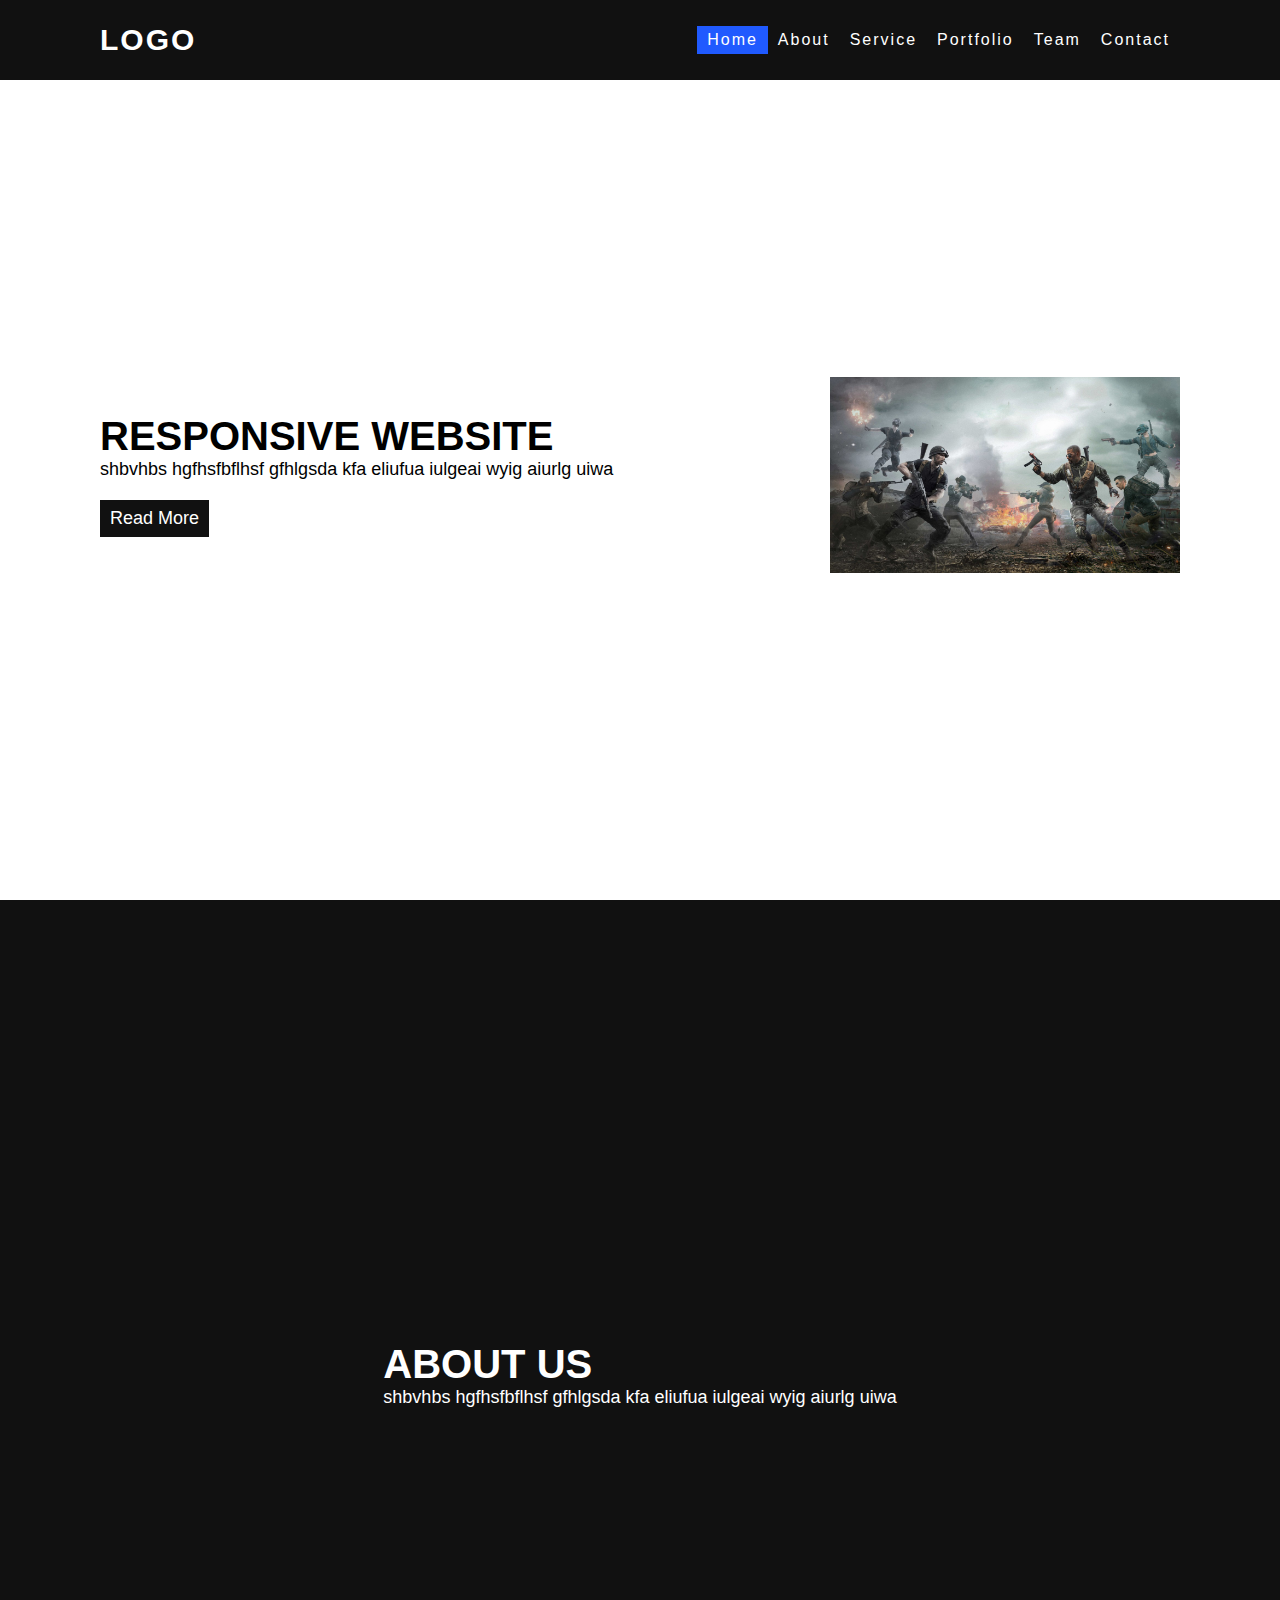
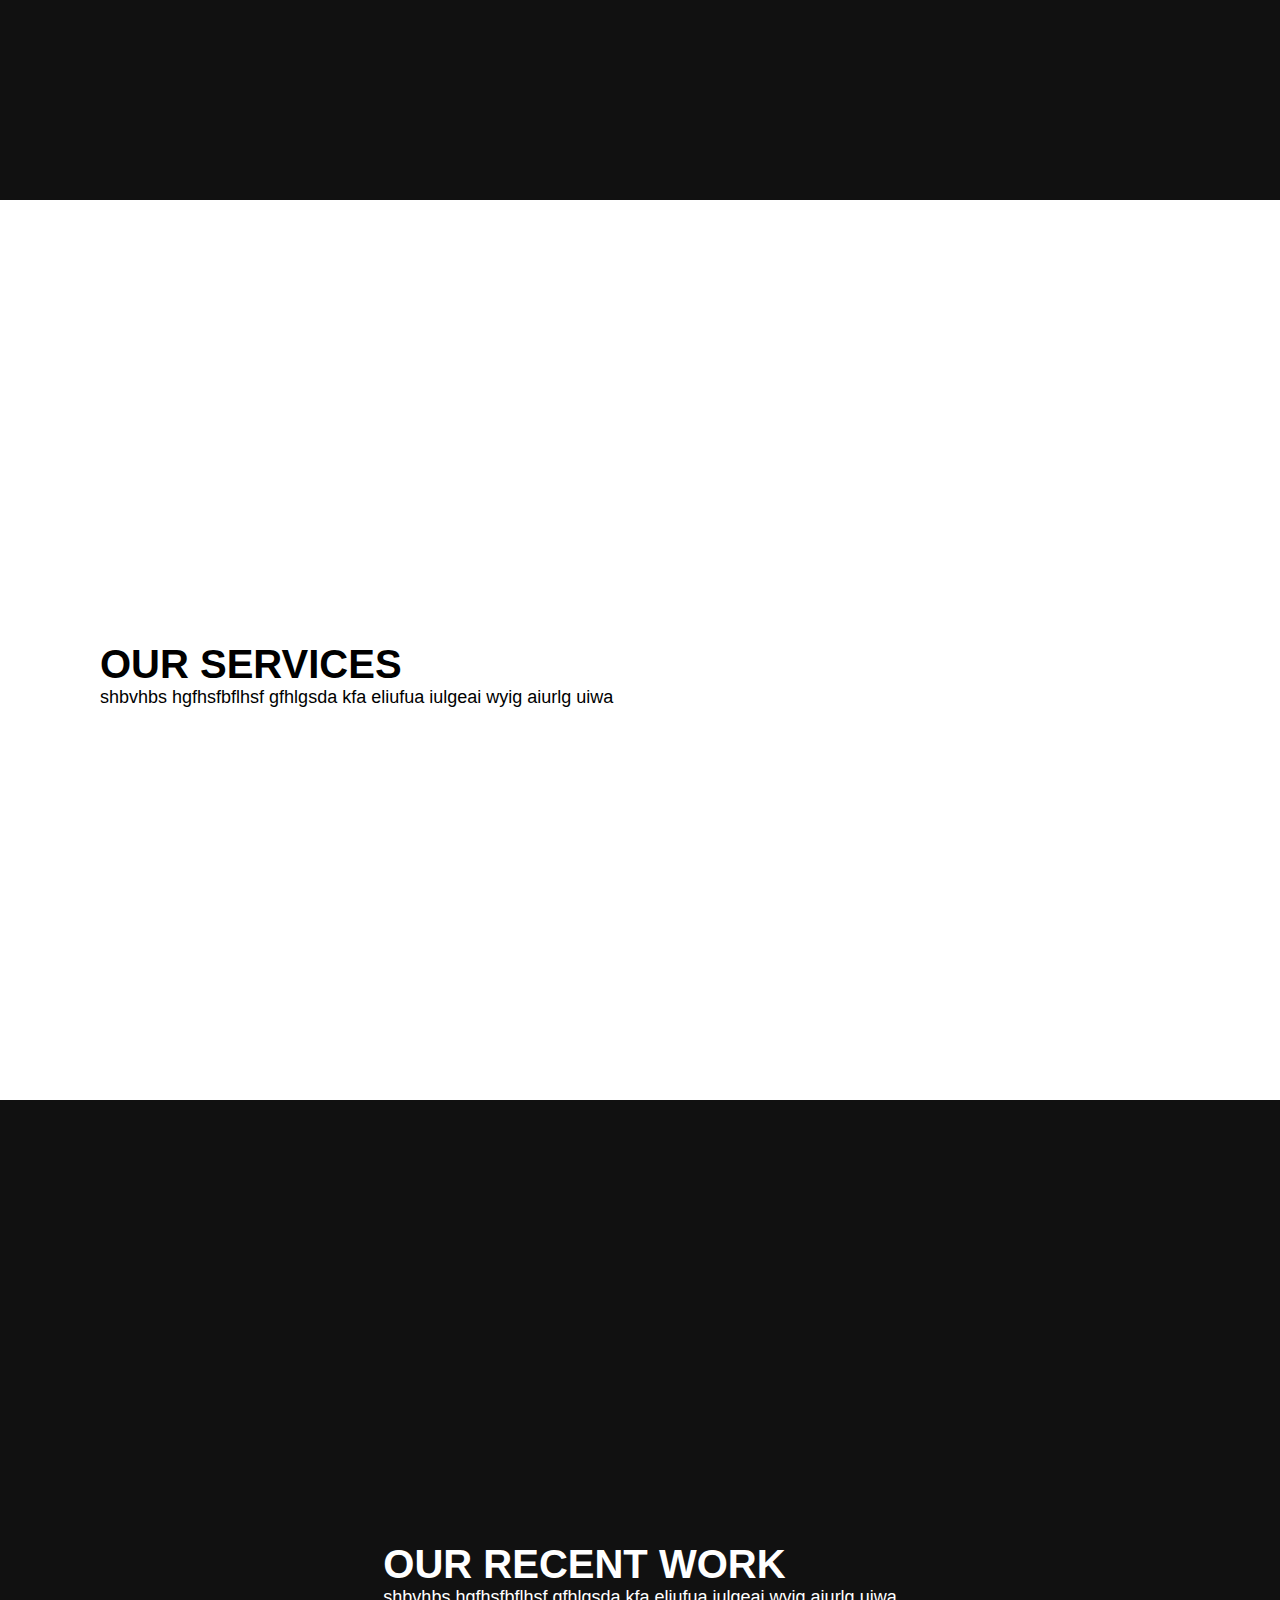
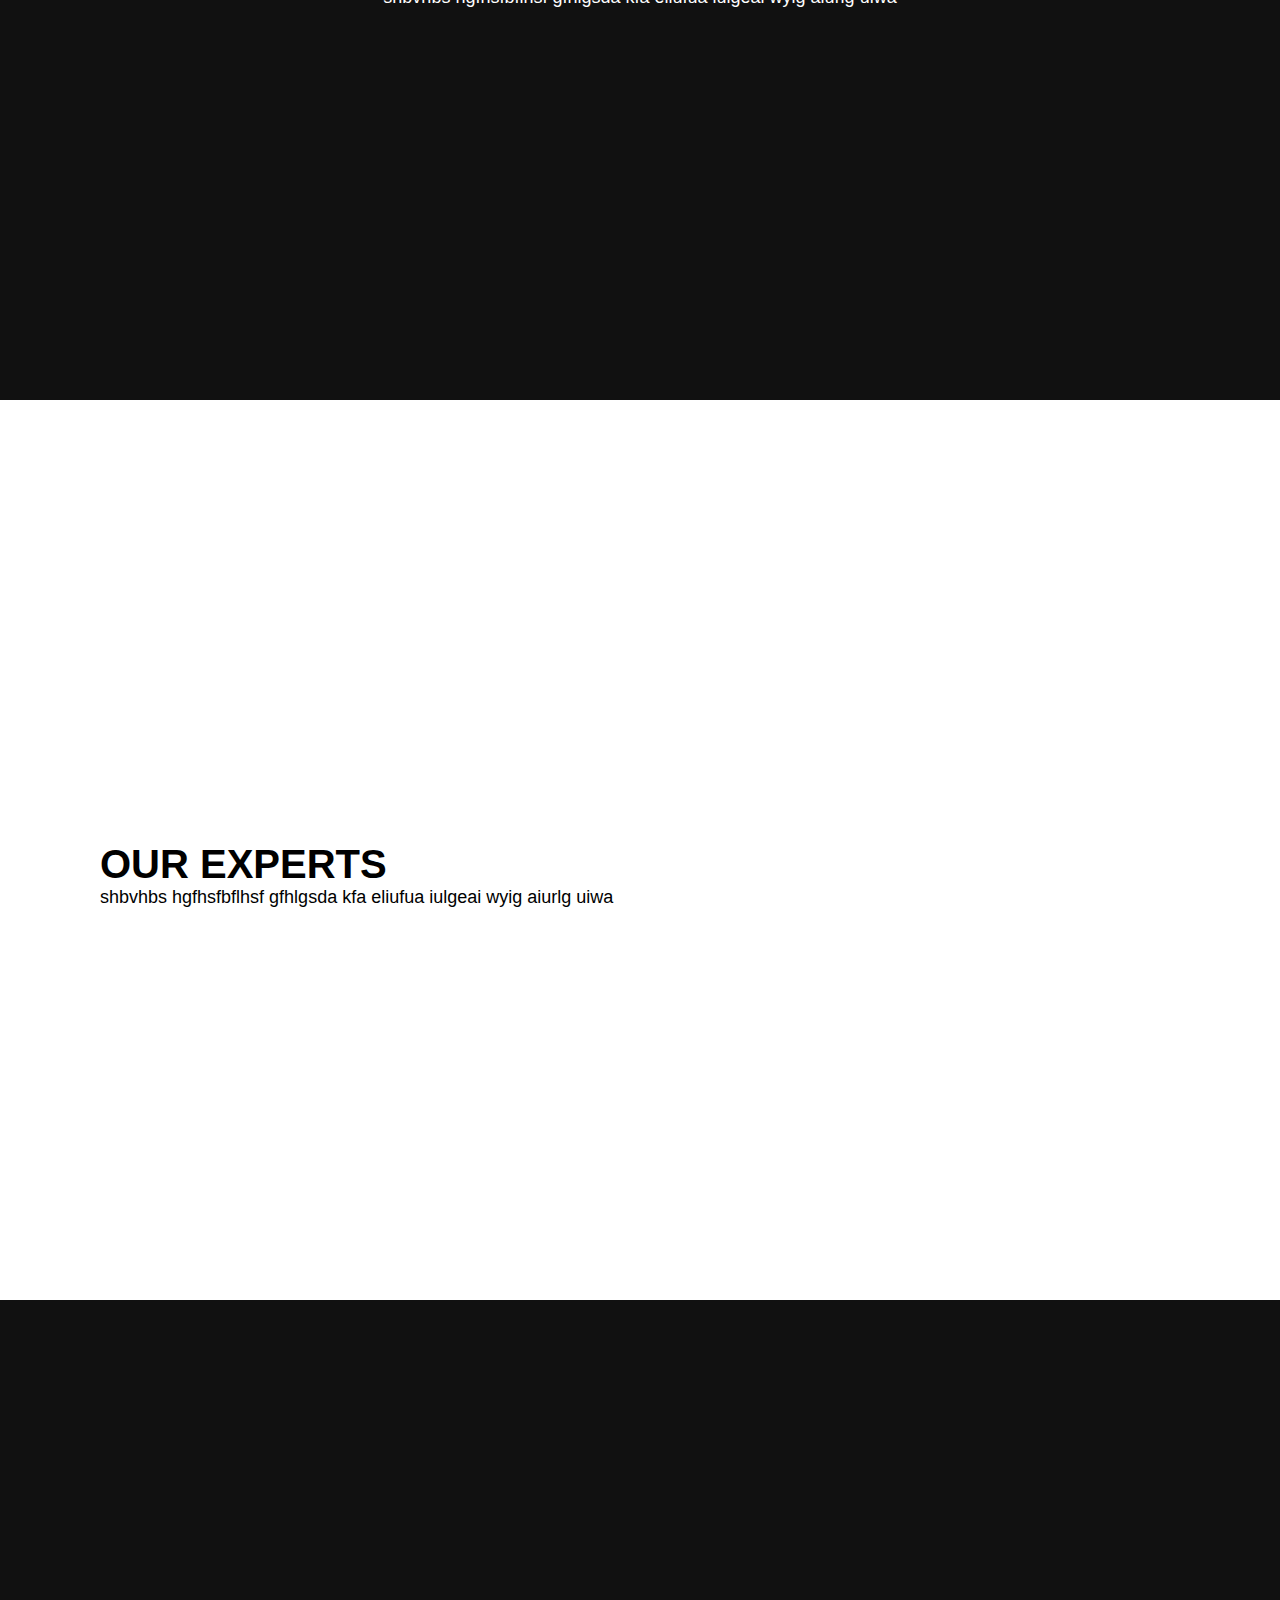
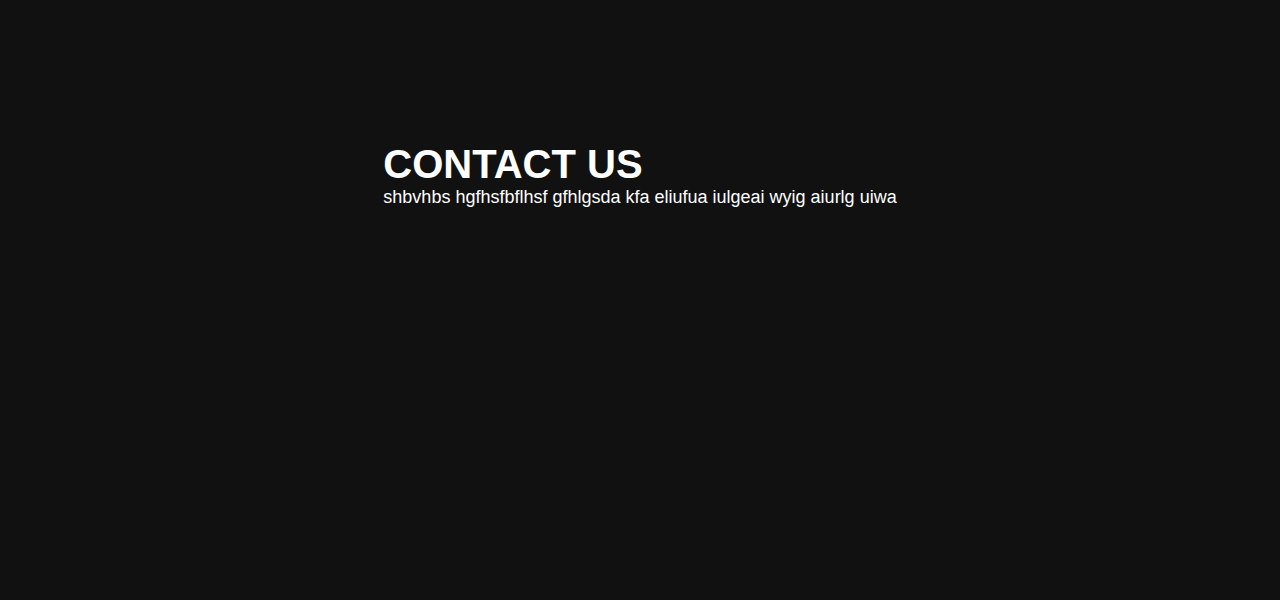
<file: responsive2/index.html>
<!DOCTYPE html>
<html>
<head>
	<meta charset="utf-8">
	<meta name="viewport" content="width=device-width, initial-scale=1.0">
	<title>Website</title>
	<link rel="stylesheet" type="text/css" href="style.css">
</head>
<body>
	<header id="header">
		<a href="#" class="logo">LOGO</a>
		<ul>
			<li><a href="#home" class="active" onclick="toggle()">Home</a></li>
			<li><a href="#about" onclick="toggle()">About</a></li>
			<li><a href="#services" onclick="toggle()">Service</a></li>
			<li><a href="#portfolio" onclick="toggle()">Portfolio</a></li>
			<li><a href="#team" onclick="toggle()">Team</a></li>
			<li><a href="#contact" onclick="toggle()">Contact</a></li>
		</ul>
		<div class="toggle" onclick="toggle()"  ></div>
	</header>
	<section id="home">
		<div>
			<h2>Responsive Website</h2>
			<p>shbvhbs hgfhsfbflhsf gfhlgsda kfa eliufua iulgeai wyig aiurlg uiwa</p>
			<a href="#">Read More</a>
		</div>
		<img src="img.jpg">
	</section>
	<section id="about">
		<div>
			<h2>About Us</h2>
			<p>shbvhbs hgfhsfbflhsf gfhlgsda kfa eliufua iulgeai wyig aiurlg uiwa</p>
		</div>
	</section>
	<section id="services">
		<div>
			<h2>Our Services</h2>
			<p>shbvhbs hgfhsfbflhsf gfhlgsda kfa eliufua iulgeai wyig aiurlg uiwa</p>
		</div>
	</section>
	<section id="portfolio">
		<div>
			<h2>Our Recent Work</h2>
			<p>shbvhbs hgfhsfbflhsf gfhlgsda kfa eliufua iulgeai wyig aiurlg uiwa</p>
		</div>
	</section>
	<section id="team">
		<div>
			<h2>Our Experts</h2>
			<p>shbvhbs hgfhsfbflhsf gfhlgsda kfa eliufua iulgeai wyig aiurlg uiwa</p>
		</div>
	</section>
	<section id="contact">
		<div>
			<h2>Contact Us</h2>
			<p>shbvhbs hgfhsfbflhsf gfhlgsda kfa eliufua iulgeai wyig aiurlg uiwa</p>
		</div>
	</section>
	<script type="text/javascript">
		function toggle() {
			var header = document.getElementById("header")
			header.classList.toggle('active')
		}
	</script>
</body>
</html>
</file>
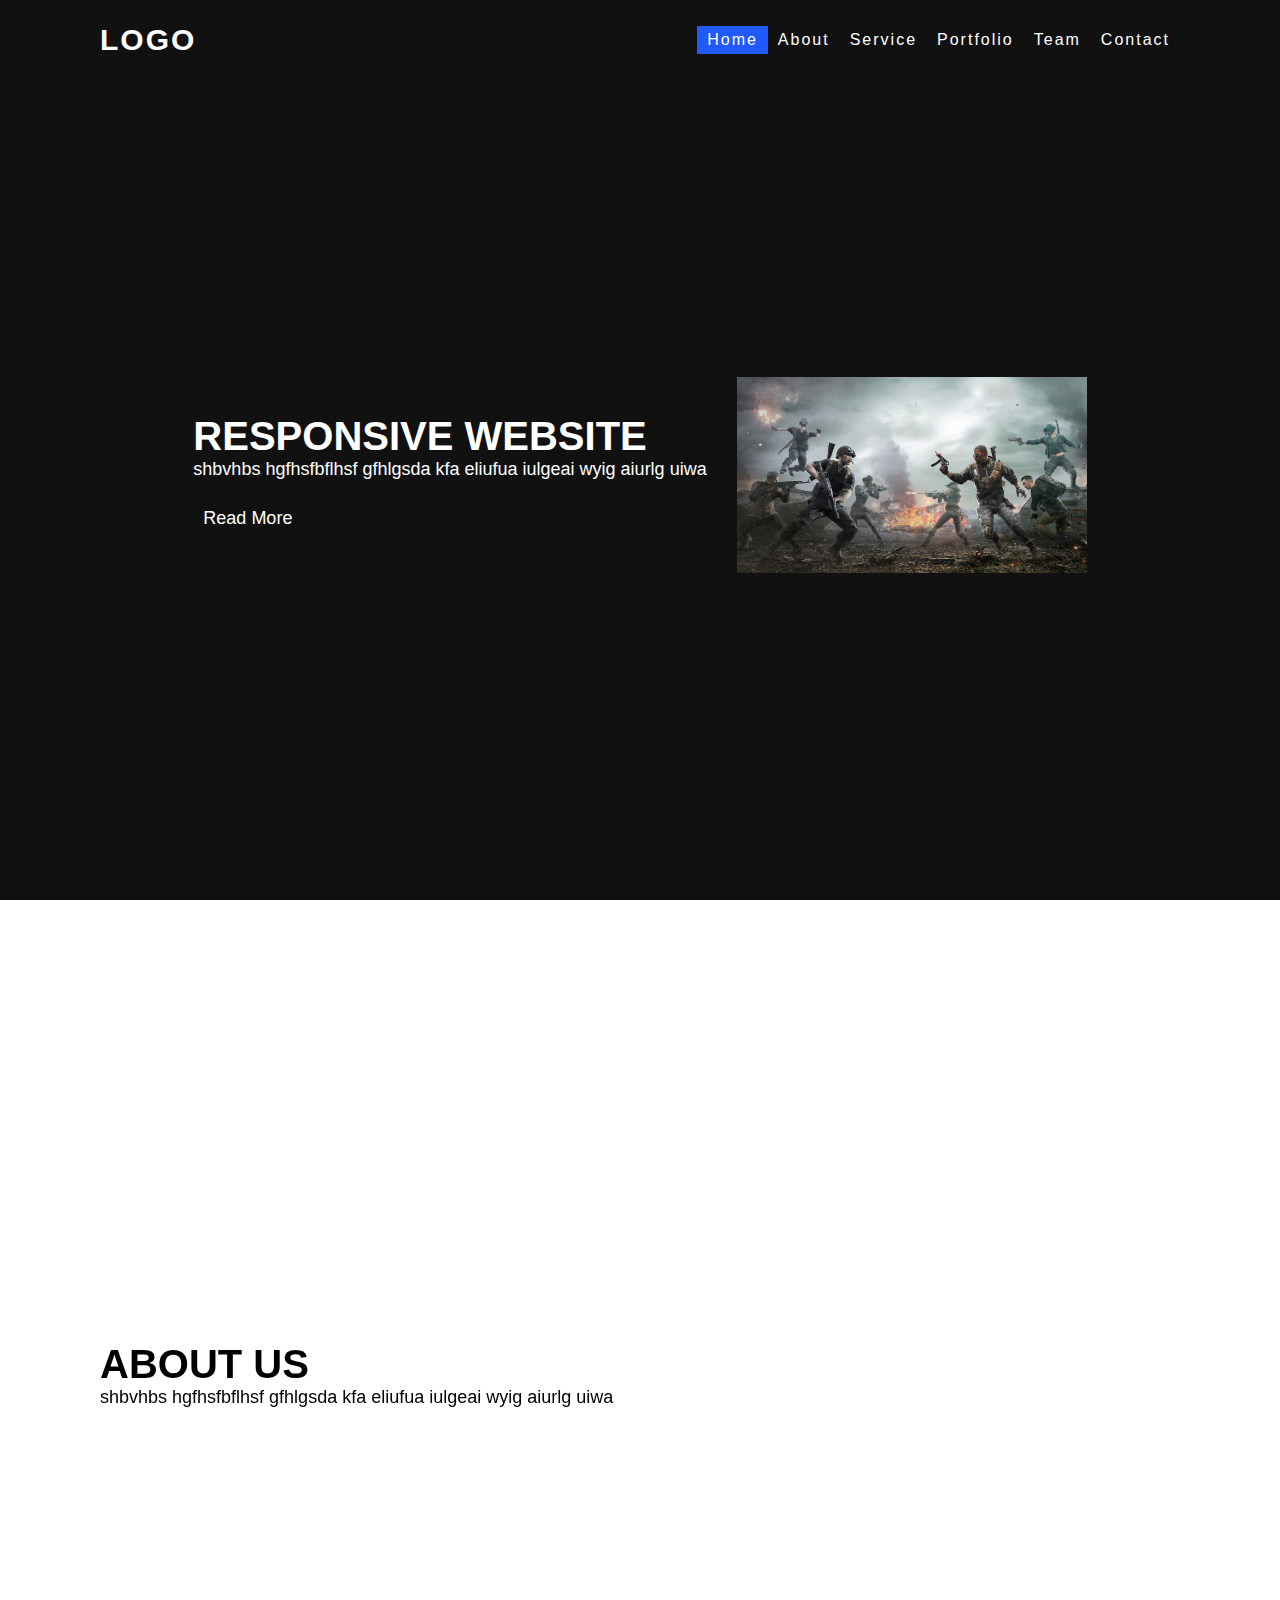
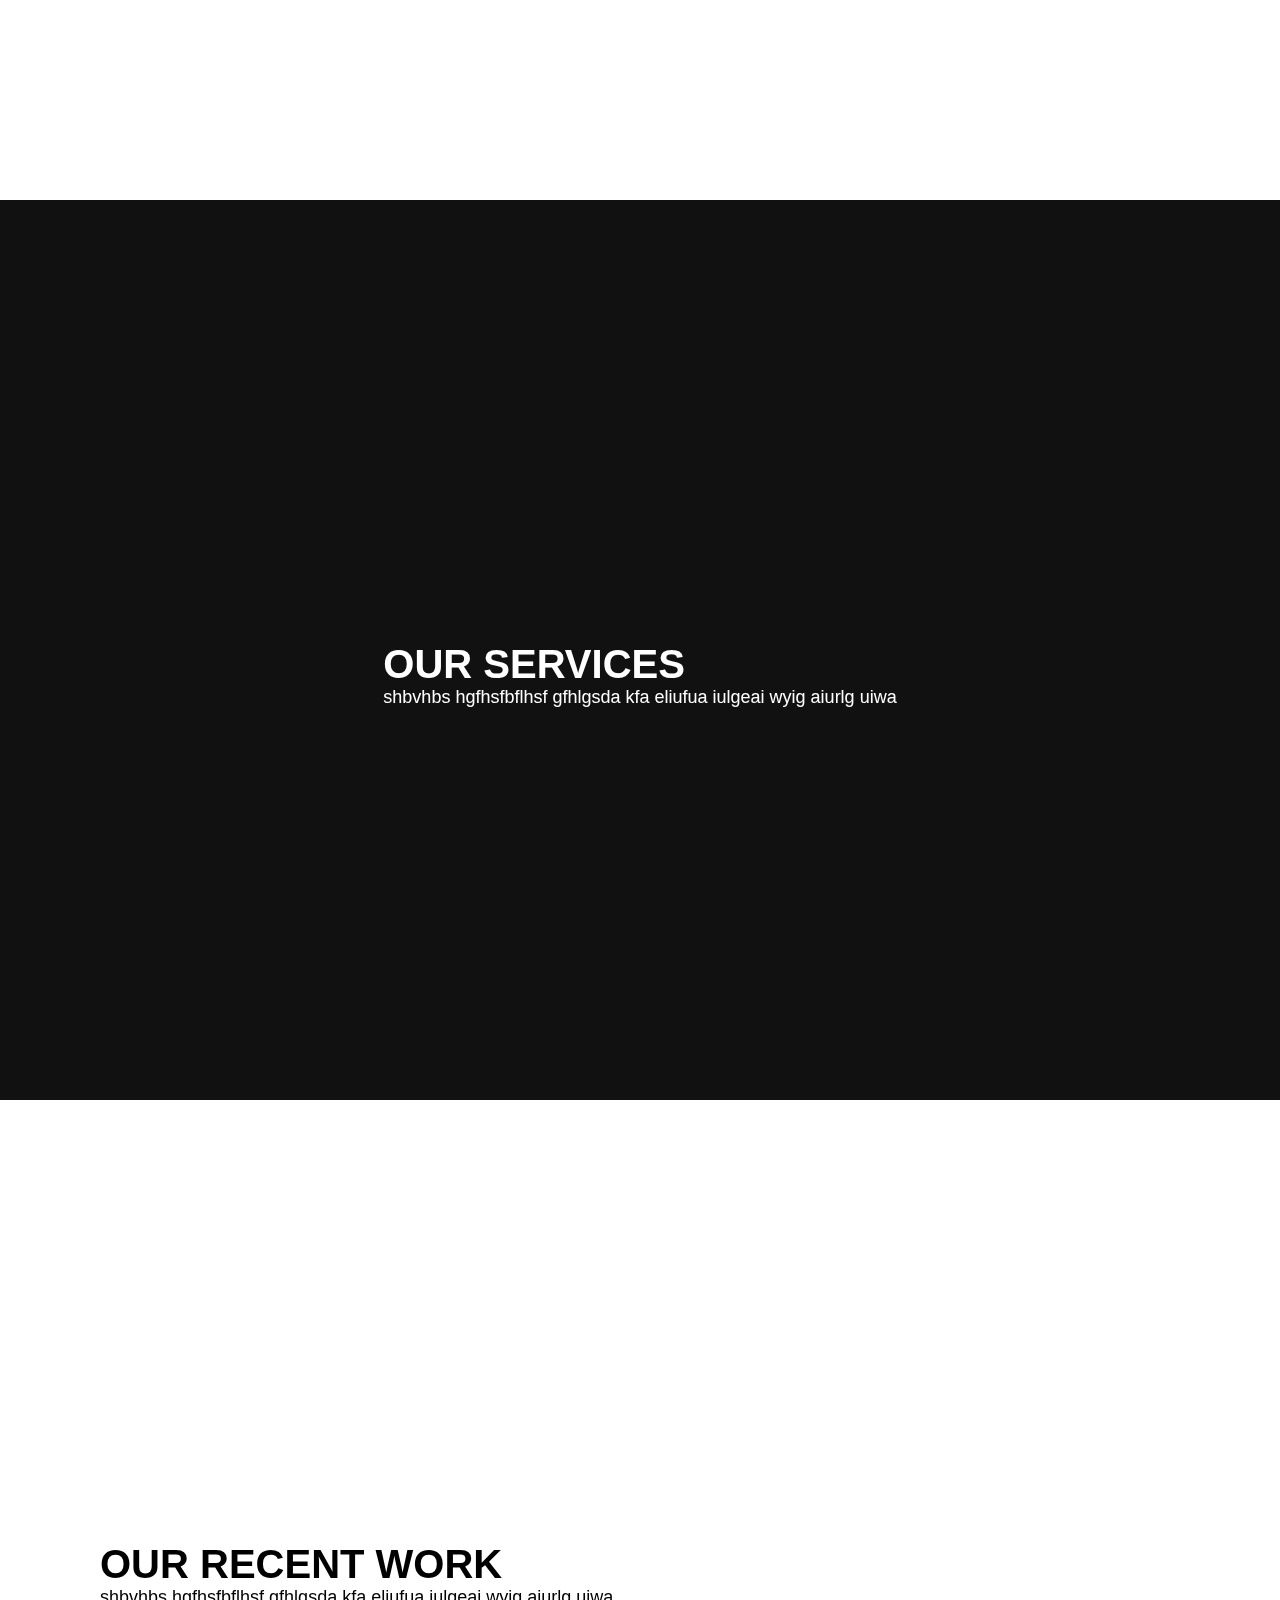
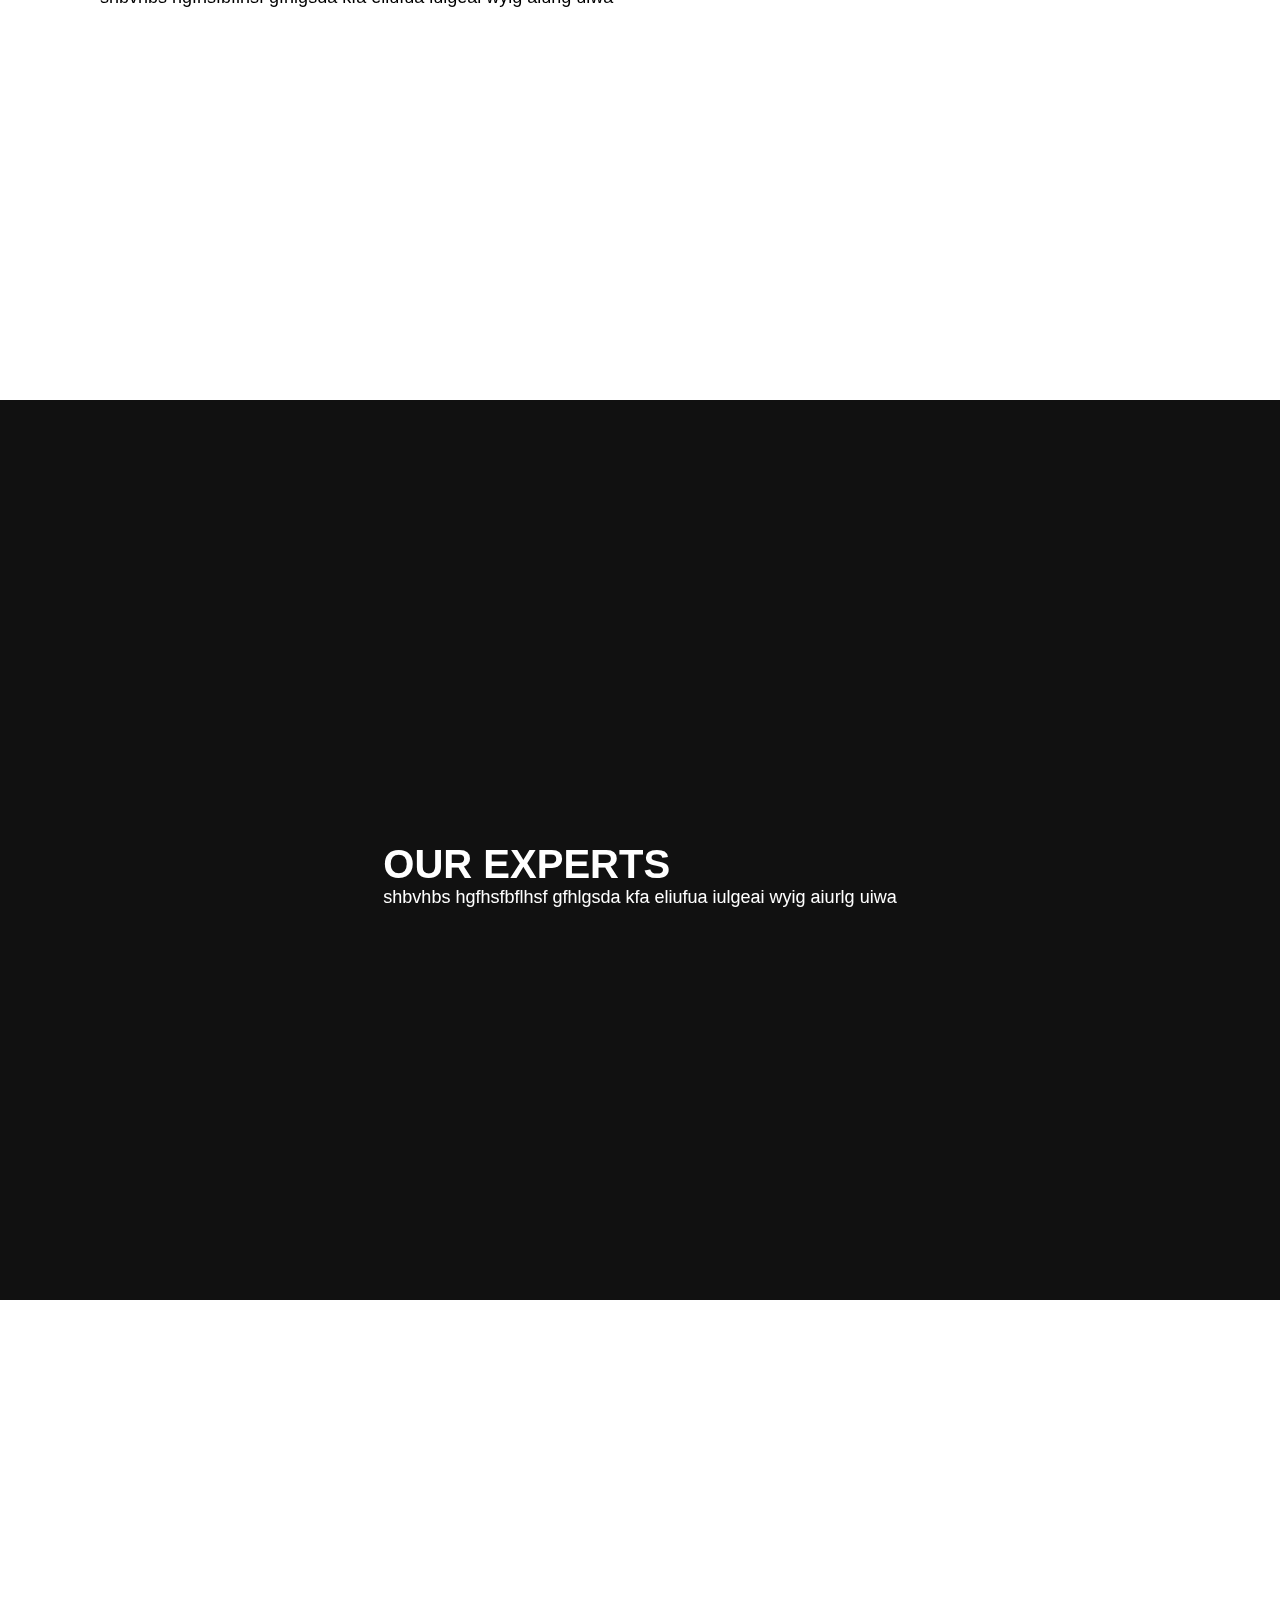
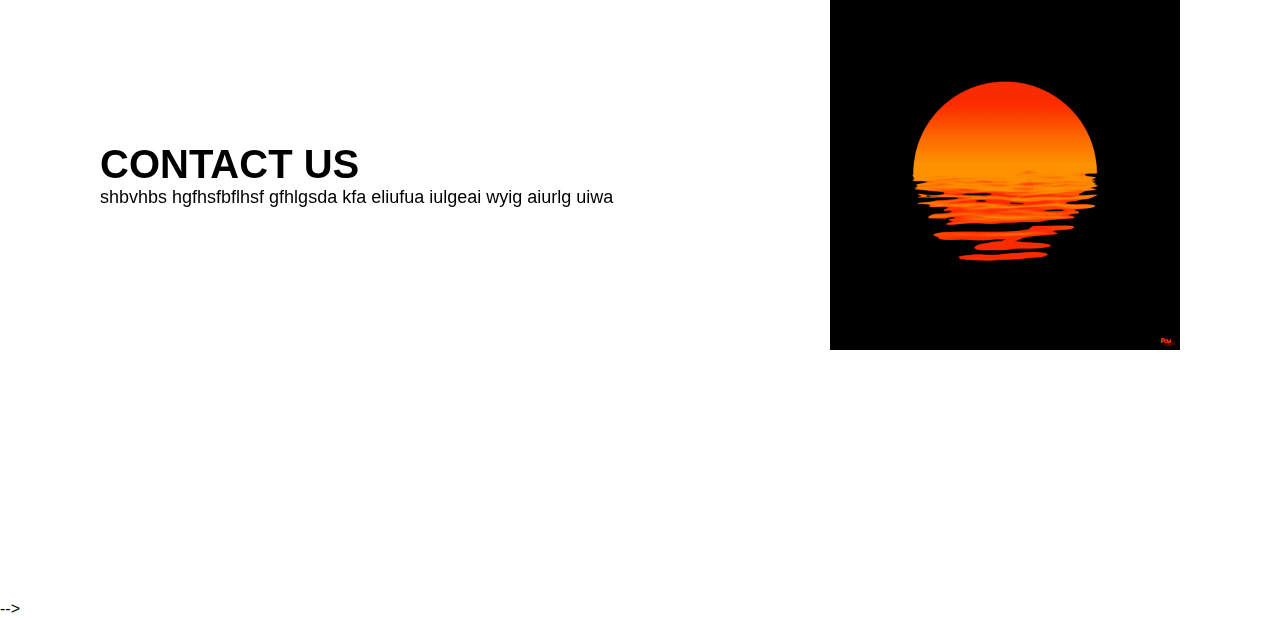
<file: website with preloader/index.html>
<!DOCTYPE html>
<html>
<head>
	<meta charset="utf-8">
	<meta name="viewport" content="width=device-width, initial-scale=1.0">
	<title>Website</title>
	<link rel="stylesheet" type="text/css" href="style.css">
	<script src="https://cdnjs.cloudflare.com/ajax/libs/jquery/3.5.1/jquery.min.js"></script>
</head>
<body>
	<div class="preloader">
		<div class="loader">
		<span></span>
		<span></span>
		<span></span>
		<span></span>
	</div>
	</div>








	<header id="header">
		<a href="#" class="logo">LOGO</a>
		<ul>
			<li><a href="#home" class="active" onclick="toggle()">Home</a></li>
			<li><a href="#about" onclick="toggle()">About</a></li>
			<li><a href="#services" onclick="toggle()">Service</a></li>
			<li><a href="#portfolio" onclick="toggle()">Portfolio</a></li>
			<li><a href="#team" onclick="toggle()">Team</a></li>
			<li><a href="#contact" onclick="toggle()">Contact</a></li>
		</ul>
		<div class="toggle" onclick="toggle()"  ></div>
	</header>
	<section id="home">
		<div>
			<h2>Responsive Website</h2>
			<p>shbvhbs hgfhsfbflhsf gfhlgsda kfa eliufua iulgeai wyig aiurlg uiwa</p>
			<a href="#">Read More</a>
		</div>
		<img src="img.jpg">
	</section>
	<section id="about">
		<div>
			<h2>About Us</h2>
			<p>shbvhbs hgfhsfbflhsf gfhlgsda kfa eliufua iulgeai wyig aiurlg uiwa</p>
		</div>
	</section>
	<section id="services">
		<div>
			<h2>Our Services</h2>
			<p>shbvhbs hgfhsfbflhsf gfhlgsda kfa eliufua iulgeai wyig aiurlg uiwa</p>
		</div>
	</section>
	<section id="portfolio">
		<div>
			<h2>Our Recent Work</h2>
			<p>shbvhbs hgfhsfbflhsf gfhlgsda kfa eliufua iulgeai wyig aiurlg uiwa</p>
		</div>
	</section>
	<section id="team">
		<div>
			<h2>Our Experts</h2>
			<p>shbvhbs hgfhsfbflhsf gfhlgsda kfa eliufua iulgeai wyig aiurlg uiwa</p>
		</div>
	</section>
	<section id="contact">
		<div>
			<h2>Contact Us</h2>
			<p>shbvhbs hgfhsfbflhsf gfhlgsda kfa eliufua iulgeai wyig aiurlg uiwa</p>
		</div>
		<img src="1.gif">
	</section>
	<script type="text/javascript">
		function toggle() {
			var header = document.getElementById("header")
			header.classList.toggle('active')
		}
	</script>-->

	<script>
		$(window).on("load",function() {
			$(".preloader").fadeOut(1000);
		})
	</script>

</body>
</html>
</file>
<file: 404/style.css>
*
{
	margin: 0;
	padding: 0;
	box-sizing: border-box;
	font-family: 'Poppins', sans-serif;
}
body
{
	background: linear-gradient(45deg, #8500ff, #5acaff);
	height: 100vh;
}
#container
{
	position: absolute;
	top: 10%;
	left: 10%;
	right: 10%;
	bottom: 10%;
	border-radius: 10px;
	display: flex;
	justify-content: center;
	align-items: center;
	background: url(p404.png) #151729;
	box-shadow: 0 15px 30px rgba(0,0,0,0.5);
}
#container .content
{
	max-width: 600px;
	text-align: center;
}
#container .content h2
{
	font-size: 18vw;
	color: #fff;
	line-height: 1em;
}
#container .content h4
{
	position: relative;
	font-size: 1.5em;
	margin-bottom: 20px;
	color: #111;
	background: #fff;
	font-weight: 300;
	padding: 10px 30px;
	display: inline-block;
}
#container .content
{
	color: #fff;
	font-size: 1.2em;
}
#container .content a
{
	position: relative;
	display: inline-block;
	padding: 10px 25px;
	background: #ff0562;
	color: #fff;
	text-decoration: none;
	margin-top: 25px;
	border-radius: 25px;
	border-bottom: 4px solid #d00d56;
}
</file>
<file: checkbox1/style.css>
*
{
	margin: 0;
	padding: 0;
	box-sizing:  border-box;
}
body
{
	display: flex;
	justify-content: center;
	align-items: center;
	min-height: 100vh;
	background: #ebf5fc;
}
ul
{
	position: relative;
	display: flex;
	justify-content: center;
	align-items: center;
	flex-wrap: wrap;
	border-radius: 10px;
	padding: 20px;
	width: 240px;
	background: #ebf5fc;
	box-shadow: -2px -2px 5px rgba(255,255,255,1),
	             3px 3px 5px rgba(0,0,0,0.2);
}
ul li
{
	position: relative;
	list-style: none;
	text-align: center;
	margin: 15px;
}
ul li label
{
	position: relative;

}
ul li label input[type="checkbox"]
{
	position: absolute;
	opacity: 0;
	cursor: pointer;
}
ul li label .icon-box
{
	width: 60px;
	height: 60px;
	background: #ebf5fc;
	display: flex;
	justify-content: center;
	align-items: center;
	box-shadow: -2px -2px 5px rgba(255,255,255,1),
	            3px 3px 5px rgba(0,0,0,0.2);
	border-radius: 10px;
}
ul li label .icon-box .fa
{
	font-size: 30px;
	color: #6a9bd8;
}
ul li label input[type="checkbox"]:checked ~ .icon-box
{
	box-shadow: inset -2px -2px 5px rgba(255,255,255,1),
	            inset  3px 3px 5px rgba(0,0,0,0.2);
}
ul li label input[type="checkbox"]:checked ~ .icon-box .fa
{
	transform: scale(0.95);
}
</file>
<file: ligth/style.css>
*
{
	margin: 0;
	padding: 0;
	font-family: 'Open Sans', sans-serif;
	box-sizing: border-box;
}
section
{
	position: relative;
	width: 100%;
	min-height: 100vh;
	background: #000;
	padding: 100px;
}
section h2
{
	color: #fff;
	font-size: 4em;
}
section p
{
	color: #fff;
	font-size: 1.2em;
	font-weight: 300;
}
section img
{
	max-width: 	100%;
	margin: 50px 0 0;
}
.light
{
	position: absolute;
	top: 0;
	left: 0;
	display: block;
	width: 100%;
	height: 100%;
}
</file>
<file: liquid/CSS/style.css>
*

{
	margin: 0;
	padding: 0;
	box-sizing: border-box;
	font-family: consolas;
}
body
{
	display: flex;
	justify-content: center;
	align-items: center;
	min-height: 100vh;
	background: #0c0c0c;
}
a
{
	position: relative;
	padding: 20px 50px;
	display: block;
	text-decoration: none;
	text-transform: uppercase;
	width: 200px;
	overflow: hidden;
}
a span
{
	position: relative;
	z-index: 1;
	color: #fff;
	font-size: 20px;
	letter-spacing: 8px;
}
a .liquid
{
	position: absolute;
	left: 0;
	top: -80px;
	width: 200px;
	height: 200px;
	background: #4973ff;
	box-shadow: inset 0 0 50px rgba(0,0,0,.5);
	transition: 0.5s;
}
a:hover .liquid
{
	top: -120px;

}
a .liquid:before,
a .liquid:after
{
	content: '';
	position: absolute;
	width: 200%;
	height: 200%;
	top: 0;
	left: 50%;
	transform: translate(-50%,-75%);
}
a .liquid:before
{
	border-radius: 45%;
	background: rgba(10,10,10,1);
	animation: animate 5s linear infinite;
}
a .liquid:after
{
	border-radius: 40%;
	background: rgba(15,15,15,0.4);
	animation: animate 10s linear infinite;
}
@keyframes animate
{
	0%
	{
		transform: translate(-50%,-75%) rotate(0deg);
	}
	100%
	{
		transform: translate(-50%,-75%) rotate(360deg);
	}
}
</file>
<file: loader/style.css>
*
body
{
	margin: 0;
	padding: 0;
	display: flex;
	justify-content: center;
	align-items: center;
	height: 100vh;
	background: #240229;
}
.loader
{
	position: relative;
	width: 100px;
	height: 100px;
	border-radius: 50%;
	background: linear-gradient(#14ffe9, #ffeb3b, #ff00e0);
	animation: animate 0.5s linear infinite;
}

@keyframes animate
{
	0%
	{
		transform: rotate(0deg);
	}
	100%
	{
		transform: rotate(360deg);
	}
}
.loader span
{
	position: absolute;
	width: 100%;
	height: 100%;
	border-radius: 50%;
	background: linear-gradient(#14ffe9, #ffeb3b, #ff00e0);
}
.loader span:nth-child(1)
{
	filter: blur(5px);
}
.loader span:nth-child(2)
{
	filter: blur(10px);
}
.loader span:nth-child(3)
{
	filter: blur(25px);
}
.loader span:nth-child(4)
{
	filter: blur(50px);
}
.loader:after
{
	content: '';
	position: absolute;
	top: 10px;
	left: 10px;
	bottom: 10px;
	right: 10px;
	background: #240229;
	border-radius: 50%;
}
</file>
<file: neon_light/style.css>
*
{
	margin: 0;
	padding: 0;
	font-family: consolas;
	box-sizing: border-box;
}
body
{
	display: flex;
	justify-content: center;
	align-items: center;
	min-height: 100vh;
	flex-direction: column;
	background: #050801;
}
a
{
	position: relative;
	display: inline-block;
	padding: 25px 30px;
	margin: 40px 0;
	color: #03e9f4;
	font-size: 24px;
	text-decoration: none;
	text-transform: uppercase;
	overflow: hidden;
	transition: 0.5s;
	letter-spacing: 4px;
	-webkit-box-reflect: below 1px linear-gradient(transparent,#0005);
}
a:nth-child(1)
{
	filter: hue-rotate(270deg);
}
a:nth-child(3)
{
	filter: hue-rotate(110deg);
}
a:hover
{
	background: #03e9f4;
	color: #050801;
	box-shadow: 0 0 5px #03e9f4,
	            0 0 25px #03e9f4,
	            0 0 50px #03e9f4,
	            0 0 200px #03e9f4;
}
a span
{
	position: absolute;
	display: block;
}
a span:nth-child(1)
{
	top: 0;
	left: 0;
	width: 100%;
	height: 2px;
	background: linear-gradient(90deg,transparent,#03e9f4);
	animation: animate1 1s linear infinite;
}
@keyframes animate1
{
	0%
	{
		left: -100%;
	}
	50%,100%
	{
		left: 100%;
	}
}

a span:nth-child(2)
{
	top: -100;
	right: 0;
	width: 2px;
	height: 100%;
	background: linear-gradient(180deg,transparent,#03e9f4);
	animation: animate2 1s linear infinite;
	animation-delay: 0.25s;
}
@keyframes animate2
{
	0%
	{
		top: -100%;
	}
	50%,100%
	{
		top: 100%;
	}
}

a span:nth-child(3)
{
	bottom: 0;
	right: -100%;
	width: 100%;
	height: 2px;
	background: linear-gradient(270deg,transparent,#03e9f4);
	animation: animate3 1s linear infinite;
	animation-delay: 0.5s;
}
@keyframes animate3
{
	0%
	{
		right: -100%;
	}
	50%,100%
	{
		right: 100%;
	}
}

a span:nth-child(4)
{
	bottom: -100;
	left: 0;
	width: 2px;
	height: 100%;
	background: linear-gradient(360deg,transparent,#03e9f4);
	animation: animate4 1s linear infinite;
	animation-delay: 0.75s;
}
@keyframes animate4
{
	0%
	{
		bottom: -100%;
	}
	50%,100%
	{
		bottom: 100%;
	}
}
</file>
<file: neumophic radio button/style.css>
*
{
	margin: 0;
	padding: 0;
	box-sizing: border-box;
	font-family: 'Poppins', sans-serif;
}
body
{
	display: flex;
	justify-content: center;
	align-items: center;
	min-height: 100vh;
	background: #091921;

}
.container
{
	position: relative;
	display: flex;
	justify-content: center;
	align-items: center;
	flex-direction: column;
}
.container p
{
	color: #215e65;
	font-size: 20px;
	font-weight: 500;
	margin-bottom: 5px;
}
.container label
{
	position: relative;
	cursor: pointer;
}
.container label input
{
	appearance : none;
	-webkit-appearance : none;
}
.container label .fa
{
	position: relative;
	width: 40px;
	height: 40px;
	background: #091921;
	line-height: 40px;
	text-align: center;
	margin: 0 4px;
	color: #6f6f6f;
	font-size: 16px;
	border-radius: 50%;
	box-shadow: -1px -1px 3px rgba(255,255,255,0.1),
	             2px 2px 6px rgba(0,0,0,0.8);
}
.container label .fa:hover
{
	box-shadow: -1px -1px 3px rgba(255,255,255,0.1),
	             2px 2px 6px rgba(0,0,0,0.8)
	             inset -2px -2px 10px rgba(255,255,255,0.05),
	             inset 2px 2px 10px rgba(0,0,0,0.5);
}
.container label input:checked ~ .fa
{
	color: #00fff1;
	box-shadow: inset -1px -1px 3px rgba(255,255,255,0.1),
	             inset 2px 2px 6px rgba(0,0,0,1);
	text-shadow: 0 0 5px #00fff1,
	             0 0 20px #00fff1;             
}
</file>
<file: Progress_bar/style.css>
*
{
	margin: 0;
	padding: 0;
	font-family: consolas;
}
section
{
	padding: 50px;
	background: #000;
}
section h2
{
	font-size: 2.5em;
	color: #fff;
}
section p
{
	font-size: 1.2em;
	color: #fff;
}

::-webkit-scrollbar
{
	width: 0;
}
#scrollpath
{
	position: fixed;
	top: 0;
	right: 0;
	width: 10px;
	height: 100%;
	background: rgba(255,255,255,0.05);

}

#progressbar
{
	position: fixed;
	top: 0;
	right: 0;
	width: 10px;
	background: linear-gradient(to top, #008aff,#00ffe7);
}

@keyframes animate 
{
	0%
	{
		filter: hue-rotate(0deg);
	}
	50%
	{
		filter: hue-rotate(360deg);
	}
}

#progressbar:before
{
	content: '';
	position: absolute;
	top: 0;
	left: 0;
	width: 100%;
	height: 100%;
	background: linear-gradient(to top, #008aff,#00ffe7);
	filter: blur(10px);
} 
#progressbar:after
{
	content: '';
	position: absolute;
	top: 0;
	left: 0;
	width: 100%;
	height: 100%;
	background: linear-gradient(to top, #008aff,#00ffe7);
	filter: blur(30px);
}
</file>
<file: responsive/style.css>
*
{
	margin: 0;
	padding: 0;
	box-sizing: border-box;
	font-family: 'poppins',sans-serif;
}
.banner
{
	position: relative;
	width: 100%;
	height: 100vh;
	background: #3475ca;
	display: flex;
	justify-content: center;
	align-items: center;
}
.banner img
{
	position: absolute;
	top: 0;
	left: 0;
	width: 100%;
	height: 100%;
	object-fit: cover;
	opacity: 0.25;
}
.banner .content
{
	position: relative;
	max-width: 750px;
	text-align: center;
	
}
.banner .content h2
{
	color: #fff;
	font-size: 60px;

}
.banner .content p
{
	color: #fff;
	font-size: 18px;
}
.banner header
{
	position: absolute;
	top: 0;
	left: 0;
	width: 100%;
	padding: 40px 100px;
	display: flex;
	justify-content: space-between;
	align-items: center;
	z-index: 10000;
}
.banner header .logo
{
	color: #fff;
	text-decoration: none;
	font-size: 24px;
	text-transform: uppercase;
	font-weight: 700;
	letter-spacing: 1px;
}
.banner header .toggle
{
	position: relative;
	width: 36px;
	height: 28px;
	background: url(toggle.png);
	background-size: cover;
	cursor: pointer;
}

.about
{
	position: relative;
	width: 100%;
	display: flex;
}
.about .content8x
{
	background: #162c3b;
	padding: 100px;
	width: 50%;
}
.heading
{
	color: #fff;
	font-size: 30px;
	font-weight: 600;
	letter-spacing: 1px;
	margin-bottom: 10px;

}
.text
{
	color: #fff;
	font-size: 16px;
	font-weight: 300;
	letter-spacing: 1px;

}
.about .img8x
{
	background: url(window.jpg);
	width: 50%;
	background-size: cover;
	background-position: center;
}
.services
{
	background: #12222d;
	padding: 100px;
	text-align: center;
}
.services .container
{
	width: 100%;
	display: flex;
	justify-content: space-between;
	align-items: center;
	flex-wrap: wrap;
	margin-top: 60px; 
}
.services .container .services8x
{
	position: relative;
	background: #fff;
	width: 350px;
	height: 400px;
	display: flex;
	justify-content: center;
	align-items: center;
}
.services .container .services8x img
{
	max-width: 100px;
}
.services .container .services8x h2
{
	font-weight: 500;
	font-size: 20px;
	letter-spacing: 1px;
}
.technology
{
	background: #3f8ffc;
	width: 100%;
	padding: 100px;
	padding-top: 300px;
	margin-top: -300px;
	display: flex;
	justify-content: space-between;
	align-items: center;
}
.technology .content8x
{
	max-width: 800px;
}
.technology .img8x
{
	max-width: 250px;	
}
.technology .img8x img
{
	max-width: 100%;
}
.client
{
	background: #162c3b;
	padding: 100px;
	text-align: center;
}
.client .img8x
{
	display: flex;
	justify-content: space-between;
	align-items: center;
	flex-wrap: wrap;
	margin-top: 40px;
}
.client .img8x img
{
	max-width: 200px;
	margin: 20px;
	opacity: 0.25;
	cursor: pointer;
}
.client .img8x img:hover
{
	opacity: 1;
}
.testimonials
{
	position: relative;
	padding: 100px;
	background: #12222d;
	text-align: center;
}
.testimonials .container
{
	display: flex;
	justify-content: space-between;
	align-items: center;
	margin-top: 40px;
	flex-wrap: wrap;
}
.testimonials .container .content8x
{
	background: #fff;
	padding: 60px 50px;
	width: 550px;
	display: flex;
	justify-content: center;
	align-items: center;
	text-align: left;
}
.testimonials .container .content8x p
{
	font-style: italic;
}
.testimonials .container .content8x h3
{
	width: 100%;
	text-align: end;
	font-weight: 500;
	color: #3f8ffc;

}
.contact
{
	padding: 100px;
	background: #162c3b;
	text-align: center;
}
.img8x2
{
	background: url(bg2.jpg);
	background-size: cover;
	background-position: center;
	width: 50%;
}
.redbg
{
	background: url(red.jpg) !important;
	background-size: cover;
	background-position: center;
}
.form .input8x
{
	margin-bottom: 40px;
}
.form .input8x input
{
	width: 100%;
	background: transparent;
	box-shadow: none;
	border: none;
	outline: none;
	padding: 10px 0;
	font-size: 18px;
	font-weight: 300;
	color: #fff;
	border-bottom: 2px solid #fff;
}
.form .input8x input::placeholder
{
	color: #fff;
}


.form .input8x textarea
{
	width: 100%;
	background: transparent;
	box-shadow: none;
	border: none;
	outline: none;
	padding: 10px 0;
	font-size: 18px;
	font-weight: 300;
	color: #fff;
	min-height: 150px;
	border-bottom: 2px solid #fff;
}
.form .input8x textarea::placeholder
{
	color: #fff;
	
}

.form .input8x input[type="submit"]
{
	width: 150px;
	background: #fff;
	color: #111;
	cursor: pointer;
	font-weight: 400;
}
.footer
{
	background: #162c3b;
	padding: 20px 100px;
	display: flex;
	justify-content: space-between;
	align-items: center; 
}
.footer ul
{
	display: flex;
	justify-content: center;
	align-items: center;
}
.footer ul li
{
	text-decoration: none;
	display: inline-block;
	margin: 0 10px;
}
.footer ul li a img
{
	filter: invert(1);
	max-width: 20px;
}

@media (max-width: 991px)
{
	.banner
	{
		padding: 50px;
	}
	.banner header
	{
		padding: 20px 50px;

	}
	.banner .content h2
	{
		font-size: 36px;
	}
	.banner .content p
	{
		font-size: 16px;
	}
	.about
	{
		flex-direction: column;
	}
	.about .content8x,
	.about .img8x
	{
		width: 100%;
		padding: 50px;
		min-height: 400px;
		text-align: center;
	}
	.services
	{
		padding: 50px;
	}
	.services .container
	{
		justify-content: center;
		margin-top: 20px;
	}
	.services .container .services8x
	{
		margin: 20px;
		width: 300px;
		height: 350px;

	}
	.technology
	{
		padding: 50px;
		padding-top: 300px;
		justify-content: center;
		flex-direction: column;
	}
	.technology .img8x
	{
		margin-top: 40px;
		max-width: 250px;
	}
	.client
	{
		padding: 50px;
	}
	.client .img8x
	{
		justify-content: center;
	}
	.testimonials
	{
		padding: 50px;
	}
	.testimonials .content8x
	{
		padding: 60px 40px;
		max-width: 550px;
		margin-bottom: 40px;
	}
	.testimonials .content8x:last-child
	{
		margin-bottom: 0px;
	}
	.contact
	{
		padding: 50px;
	}
	.footer
	{
		padding: 20px 50px;
		flex-direction: column-reverse;
		text-align: center;
	}
	.footer ul
	{
		margin-bottom: 20px;
		
	}
}
</file>
<file: responsive2/style.css>
*
{
	margin: 0;
	padding: 0;
	box-sizing: border-box;
	scroll-behavior: smooth;
	font-family: 'Poppins' , sans-serif;
}
header
{
	position: fixed;
	width: 100%;
	height: 80px;
	padding: 0 100px;
	display: flex;
	justify-content: space-between;
	align-items: center;
	background: #111;
	z-index: 1000;
}
header .logo
{
	color: #fff;
	font-size: 30px;
	text-decoration: none;
	letter-spacing: 2px;
	font-weight: 700;
}
header ul
{
	position: relative;
	display: flex;
}
header ul li
{
	position: relative;
	list-style: none;
}
header ul li a
{
	position: relative;
	padding: 5px 10px;
	color: #fff;
	text-decoration: none;
	letter-spacing: 2px;
	cursor: pointer;
	display: inline-block;
}
header ul li a.active,
header ul li a:hover
{
	background: #205aff;
}
.toggle
{
	display: none;
}
section
{
	position: relative;
	display: flex;
	justify-content: space-between;
	align-items: center;
	min-height: 100vh;
	padding: 150px 100px 100px;
}
section img
{
	max-width: 350px;
	margin-left: 30px;
}
section h2
{
	font-size: 2.5em;
	text-transform: uppercase;
}
section p
{
	font-size: 18px;
}
section a
{
	display: inline-block;
	padding: 8px 10px;
	text-decoration: none;
	font-size: 18px;
	background: #111;
	color: #fff;
	margin-top: 20px;
}
section:nth-child(odd)
{
	position: relative;
	justify-content: center;
	align-items: center;
	background: #111;
	color: #fff;
}

@media (max-width: 992px)
{
	section
	{
	padding: 100px 50px 50px;
	flex-direction: column;
	justify-content: center;
	align-items: center;
	display: flex;
	}
	section img
	{
		margin: 50px 0 0;
		max-width: 100%;
	}
	header ul
	{
		position: absolute;
		top: -100%;
		left: 0;
		width: 100%;
		height: calc(100vh - 80px);
		padding: 50px 100px;
		text-align: center;
		overflow: auto;
		transition: 0.5;
		background: #111;
		flex-direction: column;
		opacity: 0;
		transform: translateY(-100%);
	}
	header.active ul
	{
		opacity: 1;
		top: 80px;
		transform: translateY(0);
	}
	header ul li a
	{
		margin: 5px 0;
		font-size: 24px;
	}
	.toggle
	{
		display: block;
		position: relative;
		width: 30px;
		height: 30px;
		cursor: pointer;
	}
	.toggle:before
	{
		content: '';
		position: absolute;
		top: 8px;
		width: 100%;
		height: 2px;
		background: #fff;
		z-index: 1;
		box-shadow: 0 10px 0 #fff;
		transition: 0.5s;
	}
	.toggle:after
	{
		content: '';
		position: absolute;
		bottom: : 4px;
		width: 100%;
		height: 2px;
		background: #fff;
		z-index: 1;
		transition: 0.5s;
	}
	header.active .toggle:before
	{
		top: 14px;
		transform: rotate(45deg);
		box-shadow: 0 0 0 #fff;
	}
	header.active .toggle:after
	{
		top: 14px;
		transform: rotate(-45deg);
		box-shadow: 0 0 0 #fff;
	}
}
</file>
<file: website with preloader/style.css>
*
{
	margin: 0;
	padding: 0;
	box-sizing: border-box;
	scroll-behavior: smooth;
	font-family: 'Poppins' , sans-serif;
}
.preloader
{
	position: fixed;
	top: 0;
	left: 0;
	width: 100%;
	height: 100%;
	/*background: #000;*/
	transition: 1s;
	display: flex;
	align-items: center;
	justify-content: center;
}
.preloader:before
{
	content: '';
	position: absolute;
	left: 0;
	width: 100%;
	height: 100%;
	background: #000;
	transition: 1s;
}
.preloader .complete:before
{
	left: -50%;
}
.preloader:after
{
	content: '';
	position: absolute;
	right: : 0;
	width: 50%;
	height: 100%;
	background: #000;
	transition: 1s;
}
.preloader .complete:after
{
	right: -50%;
}




.loader
{
	position: relative;
	width: 100px;
	height: 100px;
	border-radius: 50%;
	background: linear-gradient(#14ffe9, #ffeb3b, #ff00e0);
	animation: animate 0.5s linear infinite;
	z-index: 9999;
}
.preloader.complete
{
	opacity: 0;
	visibility: hidden;
	pointer-events: none;
}
@keyframes animate
{
	0%
	{
		transform: rotate(0deg);
	}
	100%
	{
		transform: rotate(360deg);
	}
}
.loader span
{
	position: absolute;
	width: 100%;
	height: 100%;
	border-radius: 50%;
	background: linear-gradient(#14ffe9, #ffeb3b, #ff00e0);
}
.loader span:nth-child(1)
{
	filter: blur(5px);
}
.loader span:nth-child(2)
{
	filter: blur(10px);
}
.loader span:nth-child(3)
{
	filter: blur(25px);
}
.loader span:nth-child(4)
{
	filter: blur(50px);
}
.loader:after
{
	content: '';
	position: absolute;
	top: 10px;
	left: 10px;
	bottom: 10px;
	right: 10px;
	background: #240229;
	border-radius: 50%;
}

















header
{
	position: fixed;
	width: 100%;
	height: 80px;
	padding: 0 100px;
	display: flex;
	justify-content: space-between;
	align-items: center;
	background: #111;
	z-index: 1000;
}
header .logo
{
	color: #fff;
	font-size: 30px;
	text-decoration: none;
	letter-spacing: 2px;
	font-weight: 700;
}
header ul
{
	position: relative;
	display: flex;
}
header ul li
{
	position: relative;
	list-style: none;
}
header ul li a
{
	position: relative;
	padding: 5px 10px;
	color: #fff;
	text-decoration: none;
	letter-spacing: 2px;
	cursor: pointer;
	display: inline-block;
}
header ul li a.active,
header ul li a:hover
{
	background: #205aff;
}
.toggle
{
	display: none;
}
section
{
	position: relative;
	display: flex;
	justify-content: space-between;
	align-items: center;
	min-height: 100vh;
	padding: 150px 100px 100px;
}
section img
{
	max-width: 350px;
	margin-left: 30px;
}
section h2
{
	font-size: 2.5em;
	text-transform: uppercase;
}
section p
{
	font-size: 18px;
}
section a
{
	display: inline-block;
	padding: 8px 10px;
	text-decoration: none;
	font-size: 18px;
	background: #111;
	color: #fff;
	margin-top: 20px;
}
section:nth-child(odd)
{
	position: relative;
	justify-content: center;
	align-items: center;
	background: #111;
	color: #fff;
}

@media (max-width: 992px)
{
	section
	{
	padding: 100px 50px 50px;
	flex-direction: column;
	justify-content: center;
	align-items: center;
	display: flex;
	}
	section img
	{
		margin: 50px 0 0;
		max-width: 100%;
	}
	header ul
	{
		position: absolute;
		top: -100%;
		left: 0;
		width: 100%;
		height: calc(100vh - 80px);
		padding: 50px 100px;
		text-align: center;
		overflow: auto;
		transition: 0.5;
		background: #111;
		flex-direction: column;
		opacity: 0;
		transform: translateY(-100%);
	}
	header.active ul
	{
		opacity: 1;
		top: 80px;
		transform: translateY(0);
	}
	header ul li a
	{
		margin: 5px 0;
		font-size: 24px;
	}
	.toggle
	{
		display: block;
		position: relative;
		width: 30px;
		height: 30px;
		cursor: pointer;
	}
	.toggle:before
	{
		content: '';
		position: absolute;
		top: 8px;
		width: 100%;
		height: 2px;
		background: #fff;
		z-index: 1;
		box-shadow: 0 10px 0 #fff;
		transition: 0.5s;
	}
	.toggle:after
	{
		content: '';
		position: absolute;
		bottom: : 4px;
		width: 100%;
		height: 2px;
		background: #fff;
		z-index: 1;
		transition: 0.5s;
	}
	header.active .toggle:before
	{
		top: 14px;
		transform: rotate(45deg);
		box-shadow: 0 0 0 #fff;
	}
	header.active .toggle:after
	{
		top: 14px;
		transform: rotate(-45deg);
		box-shadow: 0 0 0 #fff;
	}
}
</file>
